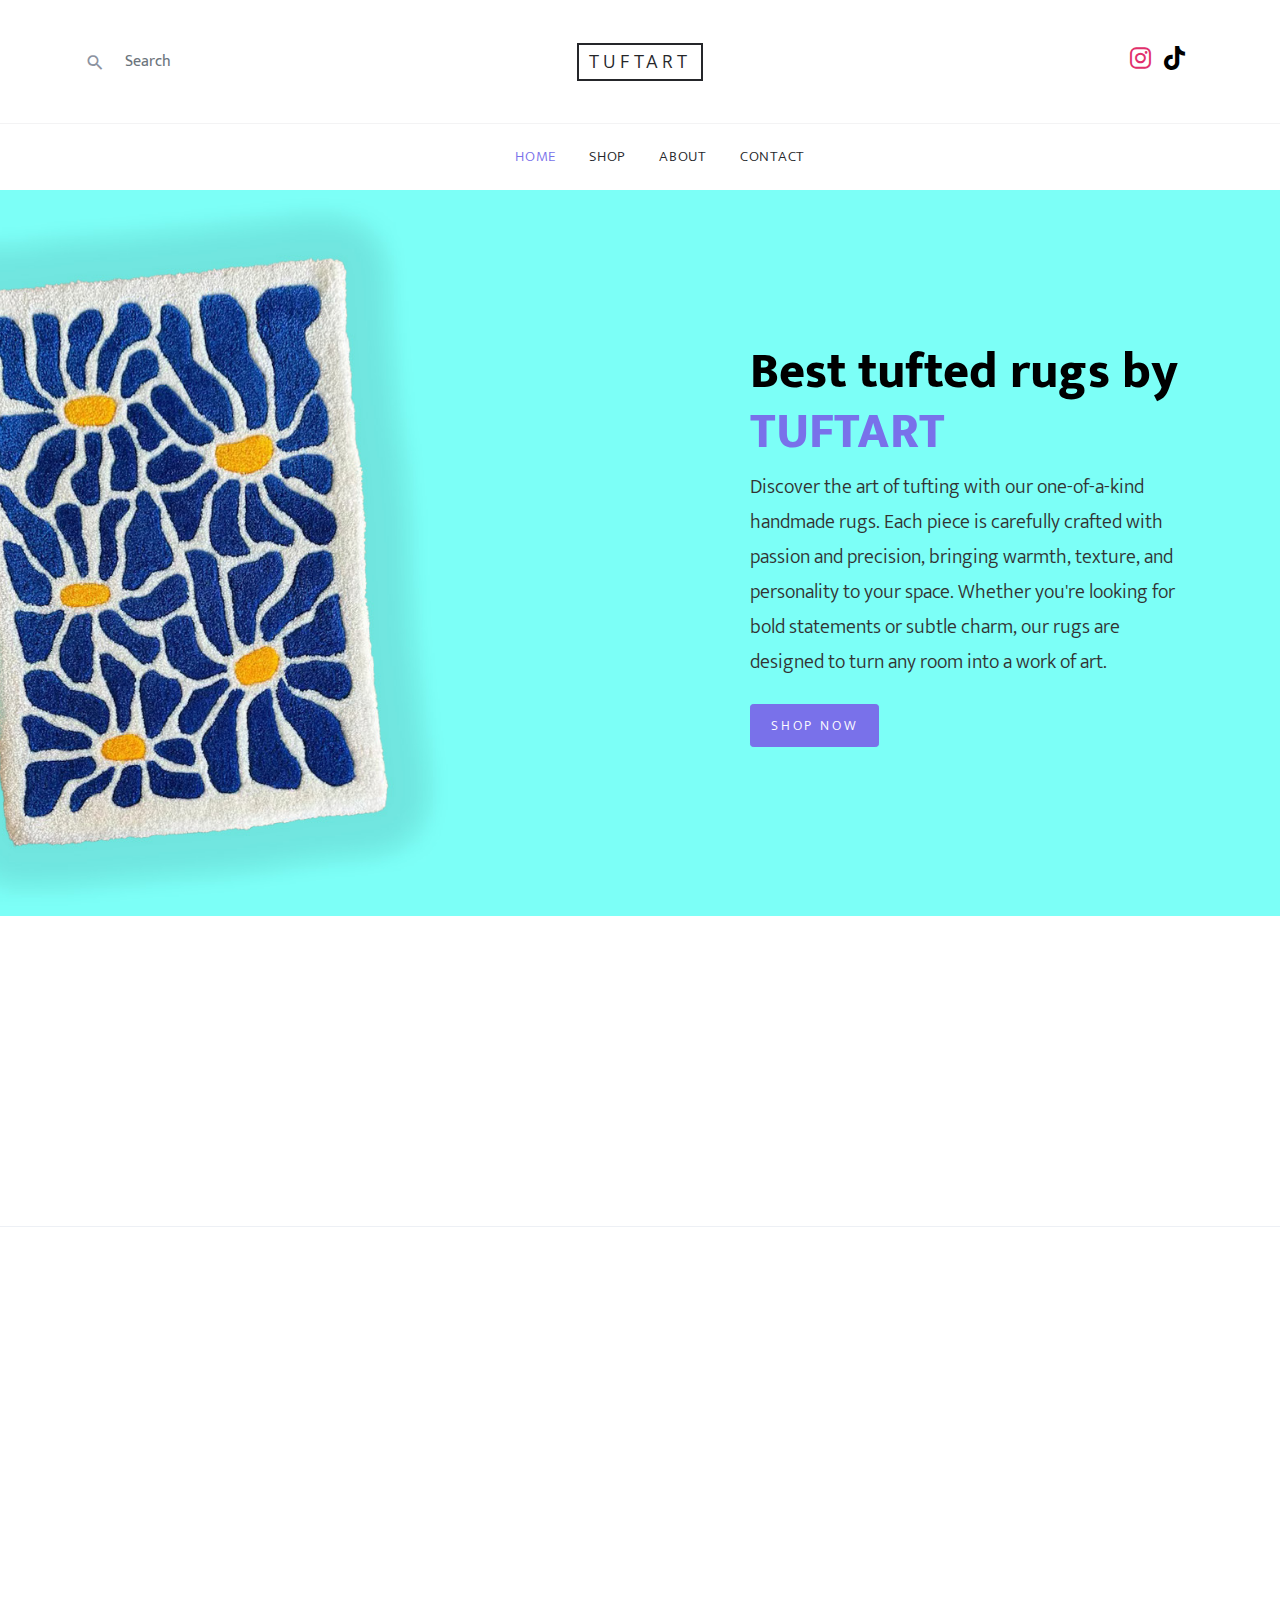
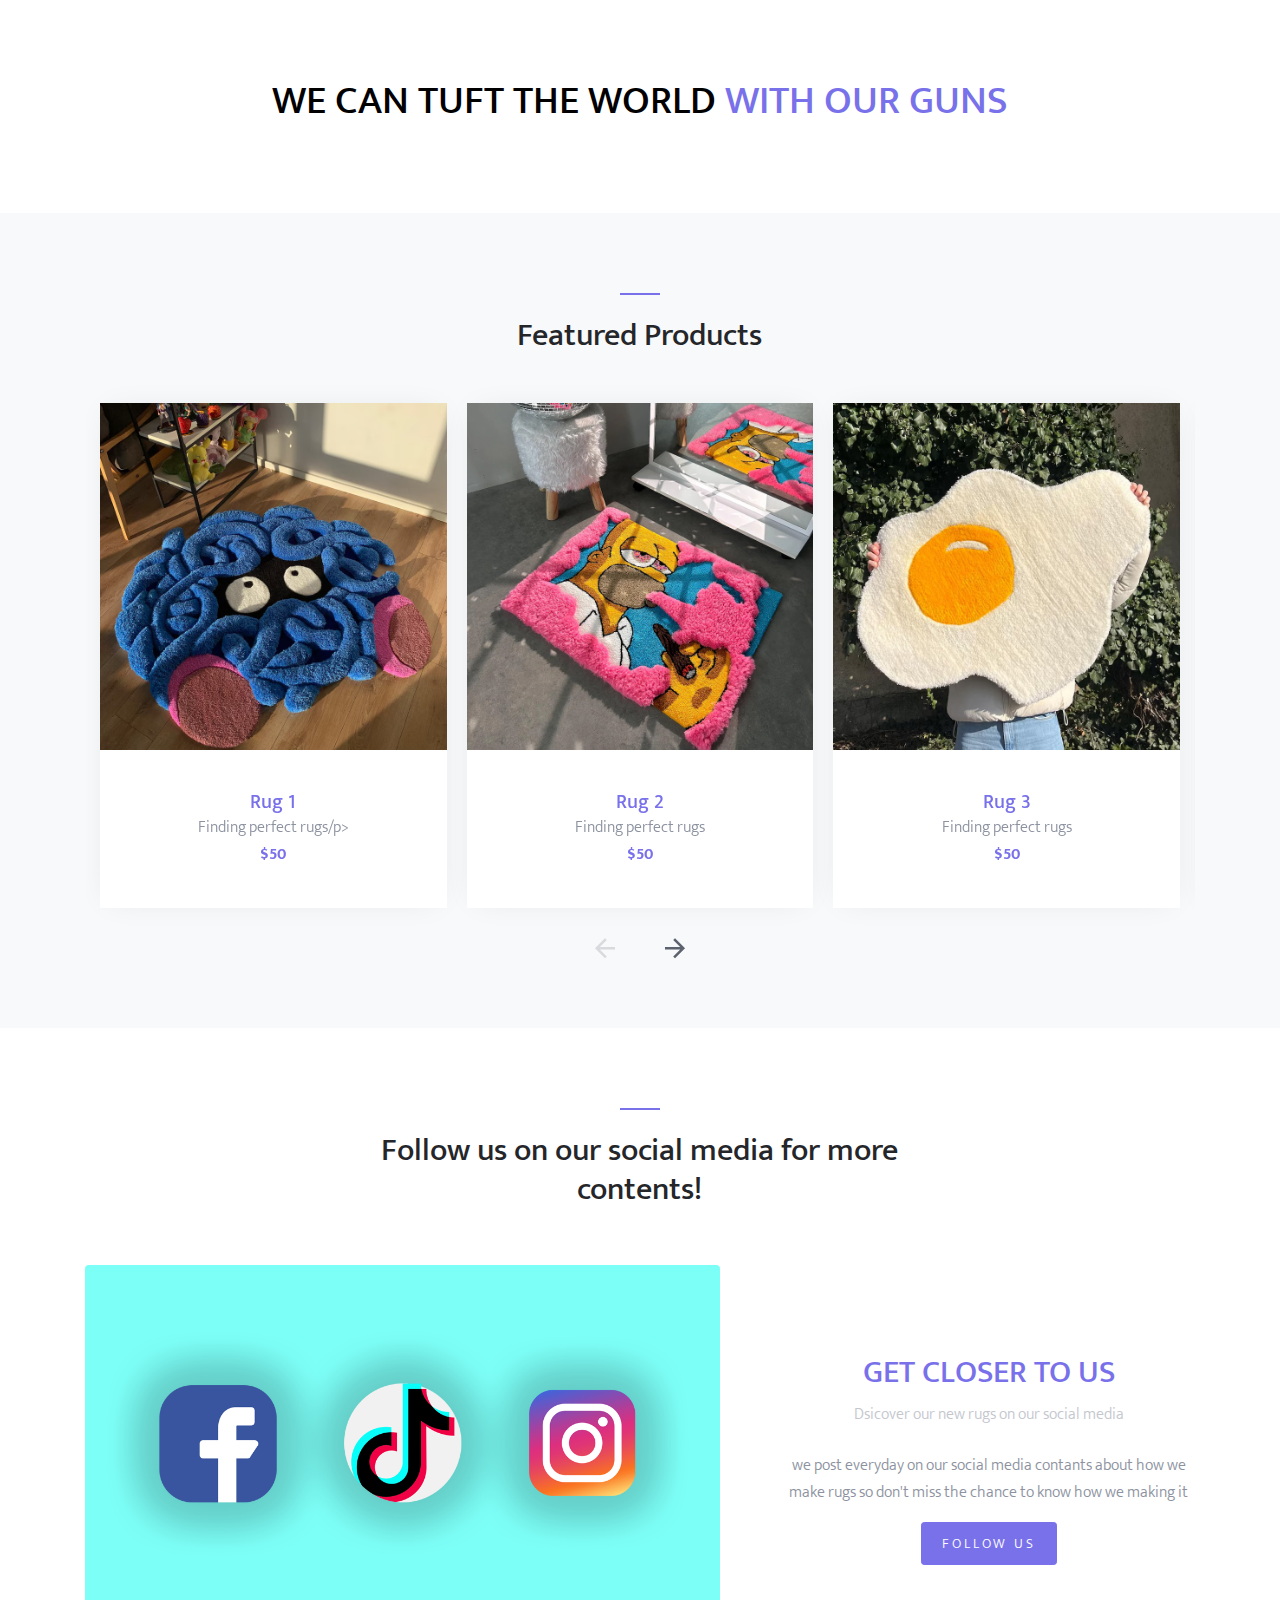
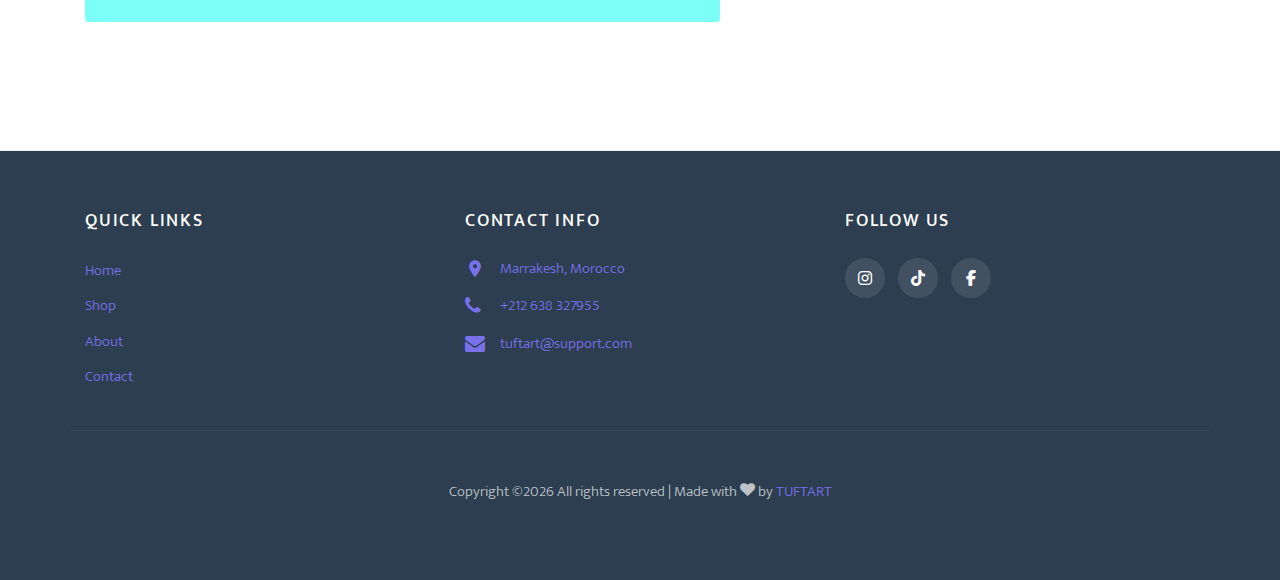
<file: index.html>
<!DOCTYPE html>
<html lang="en">
  <head>
    <title>TUFTART</title>
    <meta charset="utf-8">
    <meta name="viewport" content="width=device-width, initial-scale=1, shrink-to-fit=no">

    <link rel="stylesheet" href="https://fonts.googleapis.com/css?family=Mukta:300,400,700"> 
    <link rel="stylesheet" href="fonts/icomoon/style.css">
    <link
    rel="stylesheet"
    href="https://cdnjs.cloudflare.com/ajax/libs/font-awesome/6.4.0/css/all.min.css"
  />

    <link rel="stylesheet" href="css/bootstrap.min.css">
    <link rel="stylesheet" href="css/magnific-popup.css">
    <link rel="stylesheet" href="css/jquery-ui.css">
    <link rel="stylesheet" href="css/owl.carousel.min.css">
    <link rel="stylesheet" href="css/owl.theme.default.min.css">


    <link rel="stylesheet" href="css/aos.css">

    <link rel="stylesheet" href="css/style.css">
    
  </head>
  <body>
  
  <div class="site-wrap">
    <header class="site-navbar" role="banner">
      <div class="site-navbar-top">
        <div class="container">
          <div class="row align-items-center">

            <div class="col-6 col-md-4 order-2 order-md-1 site-search-icon text-left">
              <form action="" class="site-block-top-search">
                <span class="icon icon-search2"></span>
                <input type="text" class="form-control border-0" placeholder="Search">
              </form>
            </div>

            <div class="col-12 mb-3 mb-md-0 col-md-4 order-1 order-md-2 text-center">
              <div class="site-logo">
                <a href="index.html" class="js-logo-clone">tuftart</a>
              </div>
            </div>

<div class="col-6 col-md-4 order-3 order-md-3 text-right">
  <div class="site-top-icons">
    <ul>
      <li><a href="#" aria-label="Instagram"><i class="fab fa-instagram" style="font-size: 24px; color: #E1306C;"></i></a></li>
      
      <li><a href="#" aria-label="TikTok"><i class="fab fa-tiktok" style="font-size: 24px; color: #000000;"></i></a></li>

      <li class="d-inline-block d-md-none ml-md-0"><a href="#" class="site-menu-toggle js-menu-toggle"><span class="icon-menu"></span></a></li>
    </ul>
  </div> 
</div>

          </div>
        </div>
      </div> 
      <nav class="site-navigation text-right text-md-center" role="navigation">
        <div class="container">
          <ul class="site-menu js-clone-nav d-none d-md-block">
            <li class="has-children active">
              <a href="index.html">Home</a>
            </li>
            <li><a href="shop.html">Shop</a></li>
            <li class="has-children">
              <a href="about.html">About</a>
            </li>
            <li><a href="contact.html">Contact</a></li>
          </ul>
        </div>
      </nav>
    </header>

 <div class="site-blocks-cover" data-aos="fade">
  <div class="container">
    <div class="row align-items-start align-items-md-center justify-content-end">
      <div class="col-md-5 text-center text-md-left pt-5 pt-md-0">
        <h1 class="mb-2">Best tufted rugs by <span style="color: #7971ea;">TUFTART</span></h1>
        <div class="intro-text text-center text-md-left">
          <p class="mb-4">Discover the art of tufting with our one-of-a-kind handmade rugs. Each piece is carefully crafted with passion and precision, bringing warmth, texture, and personality to your space. Whether you're looking for bold statements or subtle charm, our rugs are designed to turn any room into a work of art. </p>
          <p>
            <a href="shop.html" class="btn btn-sm btn-primary">Shop Now</a>
          </p>
        </div>
      </div>
    </div>
  </div>
</div>

    <div class="site-section site-section-sm site-blocks-1">
      <div class="container">
        <div class="row">
          <div class="col-md-6 col-lg-4 d-lg-flex mb-4 mb-lg-0 pl-4" data-aos="fade-up" data-aos-delay="">
            <div class="icon mr-4 align-self-start">
              <span class="icon-truck"></span>
            </div>
            <div class="text">
              <h2 class="text-uppercase">Free Shipping</h2>
              <p>Enjoy free shipping on all orders no minimums, no hidden fees. We deliver your handmade rug right to your door, stress-free.</p>
            </div>
          </div>
          <div class="col-md-6 col-lg-4 d-lg-flex mb-4 mb-lg-0 pl-4" data-aos="fade-up" data-aos-delay="100">
            <div class="icon mr-4 align-self-start">
              <span class="icon-refresh2"></span>
            </div>
            <div class="text">
              <h2 class="text-uppercase">Free Returns</h2>
              <p>Change of heart? No problem. We offer hassle-free returns to make sure you find the perfect rug for your space.</p>
            </div>
          </div>
          <div class="col-md-6 col-lg-4 d-lg-flex mb-4 mb-lg-0 pl-4" data-aos="fade-up" data-aos-delay="200">
            <div class="icon mr-4 align-self-start">
              <span class="icon-help"></span>
            </div>
            <div class="text">
              <h2 class="text-uppercase">Customer Support</h2>
              <p>Have a question or need help? Our friendly support team is here to guide you every step of the way before, during, and after your purchase</p>
            </div>
          </div>
        </div>
      </div>
    </div>

    <div class="site-section site-blocks-2">
      <div class="container">
        <div class="row">
          <div class="col-sm-6 col-md-6 col-lg-4 mb-4 mb-lg-0" data-aos="fade" data-aos-delay="">
            <a class="block-2-item" href="shop.html">
              <figure class="image">
                <img src="images/anime.jpg" alt="" class="img-fluid">
              </figure>
              <div class="text">
                <span class="text-uppercase">Collections</span>
                <h3>ANIME <span style="color: #7971ea;">FANS</span></h3>
              </div>
            </a>
          </div>
          <div class="col-sm-6 col-md-6 col-lg-4 mb-5 mb-lg-0" data-aos="fade" data-aos-delay="100">
            <a class="block-2-item" href="shop.html">
              <figure class="image">
                <img src="images/art.png" alt="" class="img-fluid">
              </figure>
              <div class="text">
                <span class="text-uppercase">Collections</span>
                <h3>ART <span style="color: #7971ea;" >LOVERS</span></h3>
              </div>
            </a>
          </div>
          <div class="col-sm-6 col-md-6 col-lg-4 mb-5 mb-lg-0" data-aos="fade" data-aos-delay="200">
            <a class="block-2-item" href="shop.html">
              <figure class="image">
                <img src="images/nature.jpg" alt="" class="img-fluid">
              </figure>
              <div class="text">
                <span class="text-uppercase">Collections</span>
                <h3>NATURE <span style="color: #7971ea;" >LOVERS</span></h3>
              </div>
            </a>
          </div>
        </div>
      </div>
      <h1 style="justify-self: center; margin-top: 20px; color: #000000; text-transform: uppercase;">we can tuft the world <span style="color: #7971ea;">with our guns</span></h1>

    </div>

    <div class="site-section block-3 site-blocks-2 bg-light">
      <div class="container">
        <div class="row justify-content-center">
          <div class="col-md-7 site-section-heading text-center pt-4">
            <h2>Featured Products</h2>
          </div>
        </div>
        <div class="row">
          <div class="col-md-12">
            <div class="nonloop-block-3 owl-carousel">
              <div class="item">
                <div class="block-4 text-center">
                  <figure class="block-4-image">
                    <img src="images/rug1.jpg" alt="Image placeholder" class="img-fluid">
                  </figure>
                  <div class="block-4-text p-4">
                    <h3><a href="#">Rug 1</a></h3>
                    <p class="mb-0">Finding perfect rugs/p>
                    <p class="text-primary font-weight-bold">$50</p>
                  </div>
                </div>
              </div>
              <div class="item">
                <div class="block-4 text-center">
                  <figure class="block-4-image">
                    <img src="images/rug2.jpg" alt="Image placeholder" class="img-fluid">
                  </figure>
                  <div class="block-4-text p-4">
                    <h3><a href="#">Rug 2</a></h3>
                    <p class="mb-0">Finding perfect rugs</p>
                    <p class="text-primary font-weight-bold">$50</p>
                  </div>
                </div>
              </div>
              <div class="item">
                <div class="block-4 text-center">
                  <figure class="block-4-image">
                    <img src="images/rug3.jpg" alt="Image placeholder" class="img-fluid">
                  </figure>
                  <div class="block-4-text p-4">
                    <h3><a href="#">Rug 3</a></h3>
                    <p class="mb-0">Finding perfect rugs</p>
                    <p class="text-primary font-weight-bold">$50</p>
                  </div>
                </div>
              </div>
              <div class="item">
                <div class="block-4 text-center">
                  <figure class="block-4-image">
                    <img src="images/art.png" alt="Image placeholder" class="img-fluid">
                  </figure>
                  <div class="block-4-text p-4">
                    <h3><a href="#">Rug 4</a></h3>
                    <p class="mb-0">Finding perfect rugs</p>
                    <p class="text-primary font-weight-bold">$50</p>
                  </div>
                </div>
              </div>
              <div class="item">
                <div class="block-4 text-center">
                  <figure class="block-4-image">
                    <img src="images/rug4.jpg" alt="Image placeholder" class="img-fluid">
                  </figure>
                  <div class="block-4-text p-4">
                    <h3><a href="#">Rug 4</a></h3>
                    <p class="mb-0">Finding perfect rugs</p>
                    <p class="text-primary font-weight-bold">$50</p>
                  </div>
                </div>
              </div>
            </div>
          </div>
        </div>
      </div>
    </div>

    <div class="site-section block-8">
      <div class="container">
        <div class="row justify-content-center  mb-5">
          <div class="col-md-7 site-section-heading text-center pt-4">
            <h2>Follow us on our social media for more contents!</h2>
          </div>
        </div>
        <div class="row align-items-center">
          <div class="col-md-12 col-lg-7 mb-5">
            <a href="#"><img src="images/social-media-image.png" alt="Image placeholder" class="img-fluid rounded"></a>
          </div>
          <div class="col-md-12 col-lg-5 text-center pl-md-5">
            <h2><a href="#">GET CLOSER TO US</a></h2>
            <p class="post-meta mb-4">Dsicover our new rugs on our social media</p>
            <p>we post everyday on our social media contants about how we make rugs so don't miss the chance to know how we making it</p>
            <p><a href="#" class="btn btn-primary btn-sm">Follow us</a></p>
          </div>
        </div>
      </div>
    </div>

  <footer class="site-footer border-top">
  <div class="container">
    <div class="row">

      <div class="col-lg-4 col-md-6 mb-5 mb-lg-0">
        <h3 class="footer-heading mb-4">Quick Links</h3>
        <ul class="list-unstyled" >
          <li><a href="#" style="color: #7971ea;">Home</a></li>
          <li><a href="#"style="color: #7971ea;">Shop</a></li>
          <li><a href="#" style="color: #7971ea;">About</a></li>
          <li><a href="#" style="color: #7971ea;">Contact</a></li>
        </ul>
      </div>

      <div class="col-lg-4 col-md-6 mb-5 mb-lg-0">
        <div class="block-5">
          <h3 class="footer-heading mb-4">Contact Info</h3>
          <ul class="list-unstyled">
            <li class="address" style="color: #7971ea;">Marrakesh, Morocco</li>
            <li class="phone"><a href="tel://212638327955" style="color: #7971ea;">+212 638 327955</a></li>
            <li class="email" style="color: #7971ea;">tuftart@support.com</li>
          </ul>
        </div>
      </div>

      <div class="col-lg-4">
        <h3 class="footer-heading mb-4">Follow Us</h3>
        <div class="footer-social">
          <a href="#" aria-label="Instagram"><i class="fab fa-instagram"></i></a>
          <a href="#" aria-label="TikTok"><i class="fab fa-tiktok"></i></a>
          <a href="#" aria-label="Facebook"><i class="fab fa-facebook-f"></i></a>
        </div>
      </div>

    </div>

    <div class="row pt-5 mt-4 text-center">
      <div class="col-md-12">
        <p>
          Copyright &copy;<script>document.write(new Date().getFullYear());</script> All rights reserved | Made with <i class="icon-heart" aria-hidden="true"></i> by <a href="#" class="text-primary">TUFTART</a>
        </p>
      </div>
    </div>
  </div>
</footer>
  </div>

  <script src="js/jquery-3.3.1.min.js"></script>
  <script src="js/jquery-ui.js"></script>
  <script src="js/popper.min.js"></script>
  <script src="js/bootstrap.min.js"></script>
  <script src="js/owl.carousel.min.js"></script>
  <script src="js/jquery.magnific-popup.min.js"></script>
  <script src="js/aos.js"></script>

  <script src="js/main.js"></script>
    
  </body>
</html>
</file>
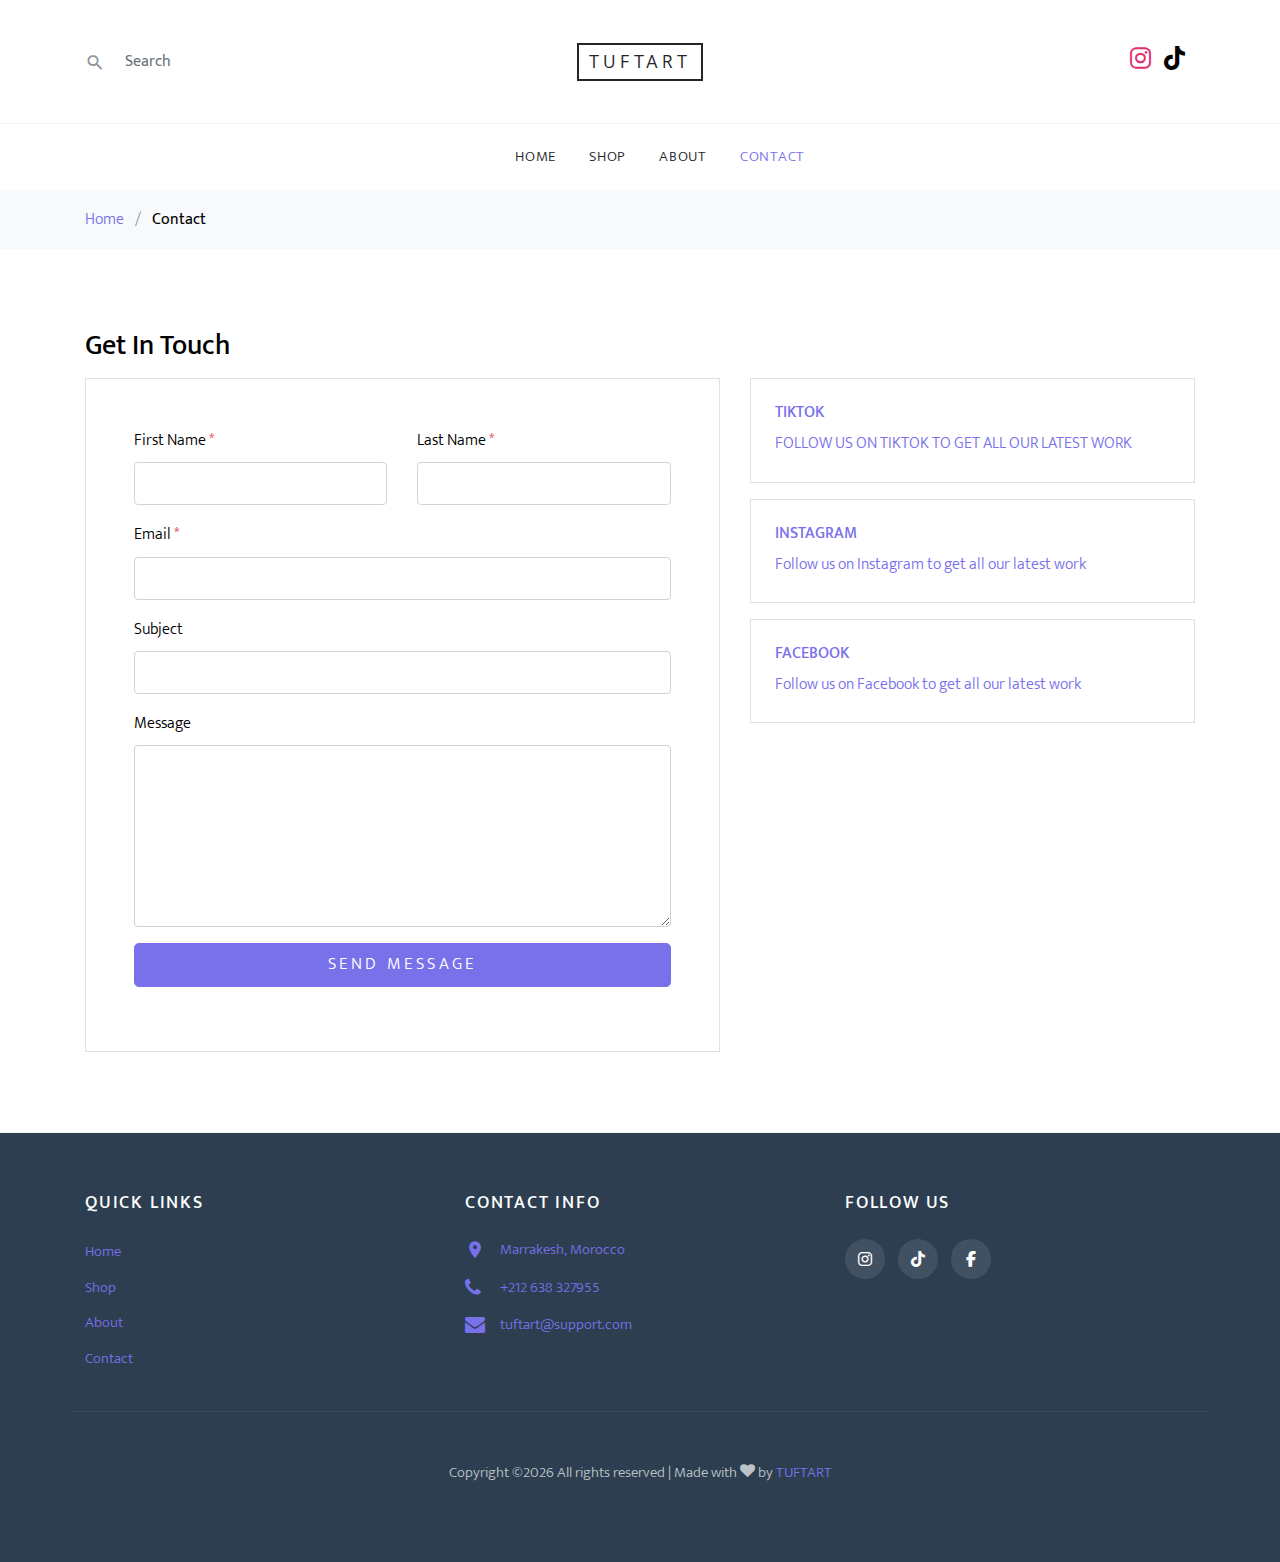
<file: contact.html>
<!DOCTYPE html>
<html lang="en">
  <head>
    <title>TUFTART</title>
    <meta charset="utf-8">
    <meta name="viewport" content="width=device-width, initial-scale=1, shrink-to-fit=no">

    <link rel="stylesheet" href="https://fonts.googleapis.com/css?family=Mukta:300,400,700"> 
    <link rel="stylesheet" href="fonts/icomoon/style.css">

    <link rel="stylesheet" href="css/bootstrap.min.css">
    <link rel="stylesheet" href="css/magnific-popup.css">
    <link rel="stylesheet" href="css/jquery-ui.css">
    <link rel="stylesheet" href="css/owl.carousel.min.css">
    <link rel="stylesheet" href="css/owl.theme.default.min.css">

  <link
  rel="stylesheet"
  href="https://cdnjs.cloudflare.com/ajax/libs/font-awesome/6.4.0/css/all.min.css"
/>
    <link rel="stylesheet" href="css/aos.css">

    <link rel="stylesheet" href="css/style.css">
    
  </head>
  <body>
  
  <div class="site-wrap">
    <header class="site-navbar" role="banner">
      <div class="site-navbar-top">
        <div class="container">
          <div class="row align-items-center">

            <div class="col-6 col-md-4 order-2 order-md-1 site-search-icon text-left">
              <form action="" class="site-block-top-search">
                <span class="icon icon-search2"></span>
                <input type="text" class="form-control border-0" placeholder="Search">
              </form>
            </div>

            <div class="col-12 mb-3 mb-md-0 col-md-4 order-1 order-md-2 text-center">
              <div class="site-logo">
                <a href="index.html" class="js-logo-clone">tuftart</a>
              </div>
            </div>

            <div class="col-6 col-md-4 order-3 order-md-3 text-right">
              <div class="site-top-icons">
                <ul>
                  <li><a href="#"><i class="fab fa-instagram" style="font-size: 24px; color: #E1306C;"></i></a></li>
                  <li><a href="#"><i class="fab fa-tiktok" style="font-size: 24px; color: #000000;"></i></a></li>
                  <li class="d-inline-block d-md-none ml-md-0"><a href="#" class="site-menu-toggle js-menu-toggle"><span class="icon-menu"></span></a></li>
                </ul>
              </div> 
            </div>

          </div>
        </div>
      </div> 
      <nav class="site-navigation text-right text-md-center" role="navigation">
        <div class="container">
          <ul class="site-menu js-clone-nav d-none d-md-block">
            <li class="has-children">
              <a href="index.html">Home</a>
            </li>
            <li><a href="shop.html">Shop</a></li>
            <li class="has-children">
              <a href="about.html">About</a>
            </li>
            <li class="active"><a href="contact.html">Contact</a></li>
          </ul>
        </div>
      </nav>
    </header>

    <div class="bg-light py-3">
      <div class="container">
        <div class="row">
          <div class="col-md-12 mb-0"><a href="index.html">Home</a> <span class="mx-2 mb-0">/</span> <strong class="text-black">Contact</strong></div>
        </div>
      </div>
    </div>  

    <div class="site-section">
      <div class="container">
        <div class="row">
          <div class="col-md-12">
            <h2 class="h3 mb-3 text-black">Get In Touch</h2>
          </div>
          <div class="col-md-7">

            <form action="#" method="post">
              
              <div class="p-3 p-lg-5 border">
                <div class="form-group row">
                  <div class="col-md-6">
                    <label for="c_fname" class="text-black">First Name <span class="text-danger">*</span></label>
                    <input type="text" class="form-control" id="c_fname" name="c_fname">
                  </div>
                  <div class="col-md-6">
                    <label for="c_lname" class="text-black">Last Name <span class="text-danger">*</span></label>
                    <input type="text" class="form-control" id="c_lname" name="c_lname">
                  </div>
                </div>
                <div class="form-group row">
                  <div class="col-md-12">
                    <label for="c_email" class="text-black">Email <span class="text-danger">*</span></label>
                    <input type="email" class="form-control" id="c_email" name="c_email" placeholder="">
                  </div>
                </div>
                <div class="form-group row">
                  <div class="col-md-12">
                    <label for="c_subject" class="text-black">Subject </label>
                    <input type="text" class="form-control" id="c_subject" name="c_subject">
                  </div>
                </div>

                <div class="form-group row">
                  <div class="col-md-12">
                    <label for="c_message" class="text-black">Message </label>
                    <textarea name="c_message" id="c_message" cols="30" rows="7" class="form-control"></textarea>
                  </div>
                </div>
                <div class="form-group row">
                  <div class="col-lg-12">
                    <input type="submit" class="btn btn-primary btn-lg btn-block" value="Send Message">
                  </div>
                </div>
              </div>
            </form>
          </div>
          <div class="col-md-5 ml-auto">
            <div class="p-4 border mb-3">
              <a href="#" style="text-transform: uppercase;">
              <span class="d-block text-primary h6 text-uppercase">TikTok</span>
              <p class="mb-0">Follow us on Tiktok to get all our latest work</p>
              </a>
            </div>
            <div class="p-4 border mb-3">
              <a href="style="text-transform: uppercase;">
              <span class="d-block text-primary h6 text-uppercase">Instagram</span>
              <p class="mb-0">Follow us on Instagram to get all our latest work</p>                
              </a>
            </div>
            <div class="p-4 border mb-3">
              <a href="style=text-transform: uppercase;">
              <span class="d-block text-primary h6 text-uppercase">Facebook</span>
              <p class="mb-0">Follow us on Facebook to get all our latest work</p>                
              </a>

            </div>

          </div>
        </div>
      </div>
    </div>

    <footer class="site-footer border-top">
  <div class="container">
    <div class="row">

      <div class="col-lg-4 col-md-6 mb-5 mb-lg-0">
        <h3 class="footer-heading mb-4">Quick Links</h3>
        <ul class="list-unstyled" >
          <li><a href="#" style="color: #7971ea;">Home</a></li>
          <li><a href="#"style="color: #7971ea;">Shop</a></li>
          <li><a href="#" style="color: #7971ea;">About</a></li>
          <li><a href="#" style="color: #7971ea;">Contact</a></li>
        </ul>
      </div>

      <div class="col-lg-4 col-md-6 mb-5 mb-lg-0">
        <div class="block-5">
          <h3 class="footer-heading mb-4">Contact Info</h3>
          <ul class="list-unstyled">
            <li class="address" style="color: #7971ea;">Marrakesh, Morocco</li>
            <li class="phone"><a href="tel://212638327955" style="color: #7971ea;">+212 638 327955</a></li>
            <li class="email" style="color: #7971ea;">tuftart@support.com</li>
          </ul>
        </div>
      </div>

      <div class="col-lg-4">
        <h3 class="footer-heading mb-4">Follow Us</h3>
        <div class="footer-social">
          <a href="#" aria-label="Instagram"><i class="fab fa-instagram"></i></a>
          <a href="#" aria-label="TikTok"><i class="fab fa-tiktok"></i></a>
          <a href="#" aria-label="Facebook"><i class="fab fa-facebook-f"></i></a>
        </div>
      </div>

    </div>

    <div class="row pt-5 mt-4 text-center">
      <div class="col-md-12">
        <p>
          Copyright &copy;<script>document.write(new Date().getFullYear());</script> All rights reserved | Made with <i class="icon-heart" aria-hidden="true"></i> by <a href="#" class="text-primary">TUFTART</a>
        </p>
      </div>
    </div>
  </div>
    </footer>
  </div>

  <script src="js/jquery-3.3.1.min.js"></script>
  <script src="js/jquery-ui.js"></script>
  <script src="js/popper.min.js"></script>
  <script src="js/bootstrap.min.js"></script>
  <script src="js/owl.carousel.min.js"></script>
  <script src="js/jquery.magnific-popup.min.js"></script>
  <script src="js/aos.js"></script>

  <script src="js/main.js"></script>
    
  </body>
</html>
</file>
<file: fonts/icomoon/style.css>
@font-face {
  font-family: 'icomoon';
  src:  url('fonts/icomoon.eot?10si43');
  src:  url('fonts/icomoon.eot?10si43#iefix') format('embedded-opentype'),
    url('fonts/icomoon.ttf?10si43') format('truetype'),
    url('fonts/icomoon.woff?10si43') format('woff'),
    url('fonts/icomoon.svg?10si43#icomoon') format('svg');
  font-weight: normal;
  font-style: normal;
}

[class^="icon-"], [class*=" icon-"] {
  /* use !important to prevent issues with browser extensions that change fonts */
  font-family: 'icomoon' !important;
  speak: none;
  font-style: normal;
  font-weight: normal;
  font-variant: normal;
  text-transform: none;
  line-height: 1;

  /* Better Font Rendering =========== */
  -webkit-font-smoothing: antialiased;
  -moz-osx-font-smoothing: grayscale;
}

.icon-asterisk:before {
  content: "\f069";
}
.icon-plus:before {
  content: "\f067";
}
.icon-question:before {
  content: "\f128";
}
.icon-minus:before {
  content: "\f068";
}
.icon-glass:before {
  content: "\f000";
}
.icon-music:before {
  content: "\f001";
}
.icon-search:before {
  content: "\f002";
}
.icon-envelope-o:before {
  content: "\f003";
}
.icon-heart:before {
  content: "\f004";
}
.icon-star:before {
  content: "\f005";
}
.icon-star-o:before {
  content: "\f006";
}
.icon-user:before {
  content: "\f007";
}
.icon-film:before {
  content: "\f008";
}
.icon-th-large:before {
  content: "\f009";
}
.icon-th:before {
  content: "\f00a";
}
.icon-th-list:before {
  content: "\f00b";
}
.icon-check:before {
  content: "\f00c";
}
.icon-close:before {
  content: "\f00d";
}
.icon-remove:before {
  content: "\f00d";
}
.icon-times:before {
  content: "\f00d";
}
.icon-search-plus:before {
  content: "\f00e";
}
.icon-search-minus:before {
  content: "\f010";
}
.icon-power-off:before {
  content: "\f011";
}
.icon-signal:before {
  content: "\f012";
}
.icon-cog:before {
  content: "\f013";
}
.icon-gear:before {
  content: "\f013";
}
.icon-trash-o:before {
  content: "\f014";
}
.icon-home:before {
  content: "\f015";
}
.icon-file-o:before {
  content: "\f016";
}
.icon-clock-o:before {
  content: "\f017";
}
.icon-road:before {
  content: "\f018";
}
.icon-download:before {
  content: "\f019";
}
.icon-arrow-circle-o-down:before {
  content: "\f01a";
}
.icon-arrow-circle-o-up:before {
  content: "\f01b";
}
.icon-inbox:before {
  content: "\f01c";
}
.icon-play-circle-o:before {
  content: "\f01d";
}
.icon-repeat:before {
  content: "\f01e";
}
.icon-rotate-right:before {
  content: "\f01e";
}
.icon-refresh:before {
  content: "\f021";
}
.icon-list-alt:before {
  content: "\f022";
}
.icon-lock:before {
  content: "\f023";
}
.icon-flag:before {
  content: "\f024";
}
.icon-headphones:before {
  content: "\f025";
}
.icon-volume-off:before {
  content: "\f026";
}
.icon-volume-down:before {
  content: "\f027";
}
.icon-volume-up:before {
  content: "\f028";
}
.icon-qrcode:before {
  content: "\f029";
}
.icon-barcode:before {
  content: "\f02a";
}
.icon-tag:before {
  content: "\f02b";
}
.icon-tags:before {
  content: "\f02c";
}
.icon-book:before {
  content: "\f02d";
}
.icon-bookmark:before {
  content: "\f02e";
}
.icon-print:before {
  content: "\f02f";
}
.icon-camera:before {
  content: "\f030";
}
.icon-font:before {
  content: "\f031";
}
.icon-bold:before {
  content: "\f032";
}
.icon-italic:before {
  content: "\f033";
}
.icon-text-height:before {
  content: "\f034";
}
.icon-text-width:before {
  content: "\f035";
}
.icon-align-left:before {
  content: "\f036";
}
.icon-align-center:before {
  content: "\f037";
}
.icon-align-right:before {
  content: "\f038";
}
.icon-align-justify:before {
  content: "\f039";
}
.icon-list:before {
  content: "\f03a";
}
.icon-dedent:before {
  content: "\f03b";
}
.icon-outdent:before {
  content: "\f03b";
}
.icon-indent:before {
  content: "\f03c";
}
.icon-video-camera:before {
  content: "\f03d";
}
.icon-image:before {
  content: "\f03e";
}
.icon-photo:before {
  content: "\f03e";
}
.icon-picture-o:before {
  content: "\f03e";
}
.icon-pencil:before {
  content: "\f040";
}
.icon-map-marker:before {
  content: "\f041";
}
.icon-adjust:before {
  content: "\f042";
}
.icon-tint:before {
  content: "\f043";
}
.icon-edit:before {
  content: "\f044";
}
.icon-pencil-square-o:before {
  content: "\f044";
}
.icon-share-square-o:before {
  content: "\f045";
}
.icon-check-square-o:before {
  content: "\f046";
}
.icon-arrows:before {
  content: "\f047";
}
.icon-step-backward:before {
  content: "\f048";
}
.icon-fast-backward:before {
  content: "\f049";
}
.icon-backward:before {
  content: "\f04a";
}
.icon-play:before {
  content: "\f04b";
}
.icon-pause:before {
  content: "\f04c";
}
.icon-stop:before {
  content: "\f04d";
}
.icon-forward:before {
  content: "\f04e";
}
.icon-fast-forward:before {
  content: "\f050";
}
.icon-step-forward:before {
  content: "\f051";
}
.icon-eject:before {
  content: "\f052";
}
.icon-chevron-left:before {
  content: "\f053";
}
.icon-chevron-right:before {
  content: "\f054";
}
.icon-plus-circle:before {
  content: "\f055";
}
.icon-minus-circle:before {
  content: "\f056";
}
.icon-times-circle:before {
  content: "\f057";
}
.icon-check-circle:before {
  content: "\f058";
}
.icon-question-circle:before {
  content: "\f059";
}
.icon-info-circle:before {
  content: "\f05a";
}
.icon-crosshairs:before {
  content: "\f05b";
}
.icon-times-circle-o:before {
  content: "\f05c";
}
.icon-check-circle-o:before {
  content: "\f05d";
}
.icon-ban:before {
  content: "\f05e";
}
.icon-arrow-left:before {
  content: "\f060";
}
.icon-arrow-right:before {
  content: "\f061";
}
.icon-arrow-up:before {
  content: "\f062";
}
.icon-arrow-down:before {
  content: "\f063";
}
.icon-mail-forward:before {
  content: "\f064";
}
.icon-share:before {
  content: "\f064";
}
.icon-expand:before {
  content: "\f065";
}
.icon-compress:before {
  content: "\f066";
}
.icon-exclamation-circle:before {
  content: "\f06a";
}
.icon-gift:before {
  content: "\f06b";
}
.icon-leaf:before {
  content: "\f06c";
}
.icon-fire:before {
  content: "\f06d";
}
.icon-eye:before {
  content: "\f06e";
}
.icon-eye-slash:before {
  content: "\f070";
}
.icon-exclamation-triangle:before {
  content: "\f071";
}
.icon-warning:before {
  content: "\f071";
}
.icon-plane:before {
  content: "\f072";
}
.icon-calendar:before {
  content: "\f073";
}
.icon-random:before {
  content: "\f074";
}
.icon-comment:before {
  content: "\f075";
}
.icon-magnet:before {
  content: "\f076";
}
.icon-chevron-up:before {
  content: "\f077";
}
.icon-chevron-down:before {
  content: "\f078";
}
.icon-retweet:before {
  content: "\f079";
}
.icon-shopping-cart:before {
  content: "\f07a";
}
.icon-folder:before {
  content: "\f07b";
}
.icon-folder-open:before {
  content: "\f07c";
}
.icon-arrows-v:before {
  content: "\f07d";
}
.icon-arrows-h:before {
  content: "\f07e";
}
.icon-bar-chart:before {
  content: "\f080";
}
.icon-bar-chart-o:before {
  content: "\f080";
}
.icon-twitter-square:before {
  content: "\f081";
}
.icon-facebook-square:before {
  content: "\f082";
}
.icon-camera-retro:before {
  content: "\f083";
}
.icon-key:before {
  content: "\f084";
}
.icon-cogs:before {
  content: "\f085";
}
.icon-gears:before {
  content: "\f085";
}
.icon-comments:before {
  content: "\f086";
}
.icon-thumbs-o-up:before {
  content: "\f087";
}
.icon-thumbs-o-down:before {
  content: "\f088";
}
.icon-star-half:before {
  content: "\f089";
}
.icon-heart-o:before {
  content: "\f08a";
}
.icon-sign-out:before {
  content: "\f08b";
}
.icon-linkedin-square:before {
  content: "\f08c";
}
.icon-thumb-tack:before {
  content: "\f08d";
}
.icon-external-link:before {
  content: "\f08e";
}
.icon-sign-in:before {
  content: "\f090";
}
.icon-trophy:before {
  content: "\f091";
}
.icon-github-square:before {
  content: "\f092";
}
.icon-upload:before {
  content: "\f093";
}
.icon-lemon-o:before {
  content: "\f094";
}
.icon-phone:before {
  content: "\f095";
}
.icon-square-o:before {
  content: "\f096";
}
.icon-bookmark-o:before {
  content: "\f097";
}
.icon-phone-square:before {
  content: "\f098";
}
.icon-twitter:before {
  content: "\f099";
}
.icon-facebook:before {
  content: "\f09a";
}
.icon-facebook-f:before {
  content: "\f09a";
}
.icon-github:before {
  content: "\f09b";
}
.icon-unlock:before {
  content: "\f09c";
}
.icon-credit-card:before {
  content: "\f09d";
}
.icon-feed:before {
  content: "\f09e";
}
.icon-rss:before {
  content: "\f09e";
}
.icon-hdd-o:before {
  content: "\f0a0";
}
.icon-bullhorn:before {
  content: "\f0a1";
}
.icon-bell-o:before {
  content: "\f0a2";
}
.icon-certificate:before {
  content: "\f0a3";
}
.icon-hand-o-right:before {
  content: "\f0a4";
}
.icon-hand-o-left:before {
  content: "\f0a5";
}
.icon-hand-o-up:before {
  content: "\f0a6";
}
.icon-hand-o-down:before {
  content: "\f0a7";
}
.icon-arrow-circle-left:before {
  content: "\f0a8";
}
.icon-arrow-circle-right:before {
  content: "\f0a9";
}
.icon-arrow-circle-up:before {
  content: "\f0aa";
}
.icon-arrow-circle-down:before {
  content: "\f0ab";
}
.icon-globe:before {
  content: "\f0ac";
}
.icon-wrench:before {
  content: "\f0ad";
}
.icon-tasks:before {
  content: "\f0ae";
}
.icon-filter:before {
  content: "\f0b0";
}
.icon-briefcase:before {
  content: "\f0b1";
}
.icon-arrows-alt:before {
  content: "\f0b2";
}
.icon-group:before {
  content: "\f0c0";
}
.icon-users:before {
  content: "\f0c0";
}
.icon-chain:before {
  content: "\f0c1";
}
.icon-link:before {
  content: "\f0c1";
}
.icon-cloud:before {
  content: "\f0c2";
}
.icon-flask:before {
  content: "\f0c3";
}
.icon-cut:before {
  content: "\f0c4";
}
.icon-scissors:before {
  content: "\f0c4";
}
.icon-copy:before {
  content: "\f0c5";
}
.icon-files-o:before {
  content: "\f0c5";
}
.icon-paperclip:before {
  content: "\f0c6";
}
.icon-floppy-o:before {
  content: "\f0c7";
}
.icon-save:before {
  content: "\f0c7";
}
.icon-square:before {
  content: "\f0c8";
}
.icon-bars:before {
  content: "\f0c9";
}
.icon-navicon:before {
  content: "\f0c9";
}
.icon-reorder:before {
  content: "\f0c9";
}
.icon-list-ul:before {
  content: "\f0ca";
}
.icon-list-ol:before {
  content: "\f0cb";
}
.icon-strikethrough:before {
  content: "\f0cc";
}
.icon-underline:before {
  content: "\f0cd";
}
.icon-table:before {
  content: "\f0ce";
}
.icon-magic:before {
  content: "\f0d0";
}
.icon-truck:before {
  content: "\f0d1";
}
.icon-pinterest:before {
  content: "\f0d2";
}
.icon-pinterest-square:before {
  content: "\f0d3";
}
.icon-google-plus-square:before {
  content: "\f0d4";
}
.icon-google-plus:before {
  content: "\f0d5";
}
.icon-money:before {
  content: "\f0d6";
}
.icon-caret-down:before {
  content: "\f0d7";
}
.icon-caret-up:before {
  content: "\f0d8";
}
.icon-caret-left:before {
  content: "\f0d9";
}
.icon-caret-right:before {
  content: "\f0da";
}
.icon-columns:before {
  content: "\f0db";
}
.icon-sort:before {
  content: "\f0dc";
}
.icon-unsorted:before {
  content: "\f0dc";
}
.icon-sort-desc:before {
  content: "\f0dd";
}
.icon-sort-down:before {
  content: "\f0dd";
}
.icon-sort-asc:before {
  content: "\f0de";
}
.icon-sort-up:before {
  content: "\f0de";
}
.icon-envelope:before {
  content: "\f0e0";
}
.icon-linkedin:before {
  content: "\f0e1";
}
.icon-rotate-left:before {
  content: "\f0e2";
}
.icon-undo:before {
  content: "\f0e2";
}
.icon-gavel:before {
  content: "\f0e3";
}
.icon-legal:before {
  content: "\f0e3";
}
.icon-dashboard:before {
  content: "\f0e4";
}
.icon-tachometer:before {
  content: "\f0e4";
}
.icon-comment-o:before {
  content: "\f0e5";
}
.icon-comments-o:before {
  content: "\f0e6";
}
.icon-bolt:before {
  content: "\f0e7";
}
.icon-flash:before {
  content: "\f0e7";
}
.icon-sitemap:before {
  content: "\f0e8";
}
.icon-umbrella:before {
  content: "\f0e9";
}
.icon-clipboard:before {
  content: "\f0ea";
}
.icon-paste:before {
  content: "\f0ea";
}
.icon-lightbulb-o:before {
  content: "\f0eb";
}
.icon-exchange:before {
  content: "\f0ec";
}
.icon-cloud-download:before {
  content: "\f0ed";
}
.icon-cloud-upload:before {
  content: "\f0ee";
}
.icon-user-md:before {
  content: "\f0f0";
}
.icon-stethoscope:before {
  content: "\f0f1";
}
.icon-suitcase:before {
  content: "\f0f2";
}
.icon-bell:before {
  content: "\f0f3";
}
.icon-coffee:before {
  content: "\f0f4";
}
.icon-cutlery:before {
  content: "\f0f5";
}
.icon-file-text-o:before {
  content: "\f0f6";
}
.icon-building-o:before {
  content: "\f0f7";
}
.icon-hospital-o:before {
  content: "\f0f8";
}
.icon-ambulance:before {
  content: "\f0f9";
}
.icon-medkit:before {
  content: "\f0fa";
}
.icon-fighter-jet:before {
  content: "\f0fb";
}
.icon-beer:before {
  content: "\f0fc";
}
.icon-h-square:before {
  content: "\f0fd";
}
.icon-plus-square:before {
  content: "\f0fe";
}
.icon-angle-double-left:before {
  content: "\f100";
}
.icon-angle-double-right:before {
  content: "\f101";
}
.icon-angle-double-up:before {
  content: "\f102";
}
.icon-angle-double-down:before {
  content: "\f103";
}
.icon-angle-left:before {
  content: "\f104";
}
.icon-angle-right:before {
  content: "\f105";
}
.icon-angle-up:before {
  content: "\f106";
}
.icon-angle-down:before {
  content: "\f107";
}
.icon-desktop:before {
  content: "\f108";
}
.icon-laptop:before {
  content: "\f109";
}
.icon-tablet:before {
  content: "\f10a";
}
.icon-mobile:before {
  content: "\f10b";
}
.icon-mobile-phone:before {
  content: "\f10b";
}
.icon-circle-o:before {
  content: "\f10c";
}
.icon-quote-left:before {
  content: "\f10d";
}
.icon-quote-right:before {
  content: "\f10e";
}
.icon-spinner:before {
  content: "\f110";
}
.icon-circle:before {
  content: "\f111";
}
.icon-mail-reply:before {
  content: "\f112";
}
.icon-reply:before {
  content: "\f112";
}
.icon-github-alt:before {
  content: "\f113";
}
.icon-folder-o:before {
  content: "\f114";
}
.icon-folder-open-o:before {
  content: "\f115";
}
.icon-smile-o:before {
  content: "\f118";
}
.icon-frown-o:before {
  content: "\f119";
}
.icon-meh-o:before {
  content: "\f11a";
}
.icon-gamepad:before {
  content: "\f11b";
}
.icon-keyboard-o:before {
  content: "\f11c";
}
.icon-flag-o:before {
  content: "\f11d";
}
.icon-flag-checkered:before {
  content: "\f11e";
}
.icon-terminal:before {
  content: "\f120";
}
.icon-code:before {
  content: "\f121";
}
.icon-mail-reply-all:before {
  content: "\f122";
}
.icon-reply-all:before {
  content: "\f122";
}
.icon-star-half-empty:before {
  content: "\f123";
}
.icon-star-half-full:before {
  content: "\f123";
}
.icon-star-half-o:before {
  content: "\f123";
}
.icon-location-arrow:before {
  content: "\f124";
}
.icon-crop:before {
  content: "\f125";
}
.icon-code-fork:before {
  content: "\f126";
}
.icon-chain-broken:before {
  content: "\f127";
}
.icon-unlink:before {
  content: "\f127";
}
.icon-info:before {
  content: "\f129";
}
.icon-exclamation:before {
  content: "\f12a";
}
.icon-superscript:before {
  content: "\f12b";
}
.icon-subscript:before {
  content: "\f12c";
}
.icon-eraser:before {
  content: "\f12d";
}
.icon-puzzle-piece:before {
  content: "\f12e";
}
.icon-microphone:before {
  content: "\f130";
}
.icon-microphone-slash:before {
  content: "\f131";
}
.icon-shield:before {
  content: "\f132";
}
.icon-calendar-o:before {
  content: "\f133";
}
.icon-fire-extinguisher:before {
  content: "\f134";
}
.icon-rocket:before {
  content: "\f135";
}
.icon-maxcdn:before {
  content: "\f136";
}
.icon-chevron-circle-left:before {
  content: "\f137";
}
.icon-chevron-circle-right:before {
  content: "\f138";
}
.icon-chevron-circle-up:before {
  content: "\f139";
}
.icon-chevron-circle-down:before {
  content: "\f13a";
}
.icon-html5:before {
  content: "\f13b";
}
.icon-css3:before {
  content: "\f13c";
}
.icon-anchor:before {
  content: "\f13d";
}
.icon-unlock-alt:before {
  content: "\f13e";
}
.icon-bullseye:before {
  content: "\f140";
}
.icon-ellipsis-h:before {
  content: "\f141";
}
.icon-ellipsis-v:before {
  content: "\f142";
}
.icon-rss-square:before {
  content: "\f143";
}
.icon-play-circle:before {
  content: "\f144";
}
.icon-ticket:before {
  content: "\f145";
}
.icon-minus-square:before {
  content: "\f146";
}
.icon-minus-square-o:before {
  content: "\f147";
}
.icon-level-up:before {
  content: "\f148";
}
.icon-level-down:before {
  content: "\f149";
}
.icon-check-square:before {
  content: "\f14a";
}
.icon-pencil-square:before {
  content: "\f14b";
}
.icon-external-link-square:before {
  content: "\f14c";
}
.icon-share-square:before {
  content: "\f14d";
}
.icon-compass:before {
  content: "\f14e";
}
.icon-caret-square-o-down:before {
  content: "\f150";
}
.icon-toggle-down:before {
  content: "\f150";
}
.icon-caret-square-o-up:before {
  content: "\f151";
}
.icon-toggle-up:before {
  content: "\f151";
}
.icon-caret-square-o-right:before {
  content: "\f152";
}
.icon-toggle-right:before {
  content: "\f152";
}
.icon-eur:before {
  content: "\f153";
}
.icon-euro:before {
  content: "\f153";
}
.icon-gbp:before {
  content: "\f154";
}
.icon-dollar:before {
  content: "\f155";
}
.icon-usd:before {
  content: "\f155";
}
.icon-inr:before {
  content: "\f156";
}
.icon-rupee:before {
  content: "\f156";
}
.icon-cny:before {
  content: "\f157";
}
.icon-jpy:before {
  content: "\f157";
}
.icon-rmb:before {
  content: "\f157";
}
.icon-yen:before {
  content: "\f157";
}
.icon-rouble:before {
  content: "\f158";
}
.icon-rub:before {
  content: "\f158";
}
.icon-ruble:before {
  content: "\f158";
}
.icon-krw:before {
  content: "\f159";
}
.icon-won:before {
  content: "\f159";
}
.icon-bitcoin:before {
  content: "\f15a";
}
.icon-btc:before {
  content: "\f15a";
}
.icon-file:before {
  content: "\f15b";
}
.icon-file-text:before {
  content: "\f15c";
}
.icon-sort-alpha-asc:before {
  content: "\f15d";
}
.icon-sort-alpha-desc:before {
  content: "\f15e";
}
.icon-sort-amount-asc:before {
  content: "\f160";
}
.icon-sort-amount-desc:before {
  content: "\f161";
}
.icon-sort-numeric-asc:before {
  content: "\f162";
}
.icon-sort-numeric-desc:before {
  content: "\f163";
}
.icon-thumbs-up:before {
  content: "\f164";
}
.icon-thumbs-down:before {
  content: "\f165";
}
.icon-youtube-square:before {
  content: "\f166";
}
.icon-youtube:before {
  content: "\f167";
}
.icon-xing:before {
  content: "\f168";
}
.icon-xing-square:before {
  content: "\f169";
}
.icon-youtube-play:before {
  content: "\f16a";
}
.icon-dropbox:before {
  content: "\f16b";
}
.icon-stack-overflow:before {
  content: "\f16c";
}
.icon-instagram:before {
  content: "\f16d";
}
.icon-flickr:before {
  content: "\f16e";
}
.icon-adn:before {
  content: "\f170";
}
.icon-bitbucket:before {
  content: "\f171";
}
.icon-bitbucket-square:before {
  content: "\f172";
}
.icon-tumblr:before {
  content: "\f173";
}
.icon-tumblr-square:before {
  content: "\f174";
}
.icon-long-arrow-down:before {
  content: "\f175";
}
.icon-long-arrow-up:before {
  content: "\f176";
}
.icon-long-arrow-left:before {
  content: "\f177";
}
.icon-long-arrow-right:before {
  content: "\f178";
}
.icon-apple:before {
  content: "\f179";
}
.icon-windows:before {
  content: "\f17a";
}
.icon-android:before {
  content: "\f17b";
}
.icon-linux:before {
  content: "\f17c";
}
.icon-dribbble:before {
  content: "\f17d";
}
.icon-skype:before {
  content: "\f17e";
}
.icon-foursquare:before {
  content: "\f180";
}
.icon-trello:before {
  content: "\f181";
}
.icon-female:before {
  content: "\f182";
}
.icon-male:before {
  content: "\f183";
}
.icon-gittip:before {
  content: "\f184";
}
.icon-gratipay:before {
  content: "\f184";
}
.icon-sun-o:before {
  content: "\f185";
}
.icon-moon-o:before {
  content: "\f186";
}
.icon-archive:before {
  content: "\f187";
}
.icon-bug:before {
  content: "\f188";
}
.icon-vk:before {
  content: "\f189";
}
.icon-weibo:before {
  content: "\f18a";
}
.icon-renren:before {
  content: "\f18b";
}
.icon-pagelines:before {
  content: "\f18c";
}
.icon-stack-exchange:before {
  content: "\f18d";
}
.icon-arrow-circle-o-right:before {
  content: "\f18e";
}
.icon-arrow-circle-o-left:before {
  content: "\f190";
}
.icon-caret-square-o-left:before {
  content: "\f191";
}
.icon-toggle-left:before {
  content: "\f191";
}
.icon-dot-circle-o:before {
  content: "\f192";
}
.icon-wheelchair:before {
  content: "\f193";
}
.icon-vimeo-square:before {
  content: "\f194";
}
.icon-try:before {
  content: "\f195";
}
.icon-turkish-lira:before {
  content: "\f195";
}
.icon-plus-square-o:before {
  content: "\f196";
}
.icon-space-shuttle:before {
  content: "\f197";
}
.icon-slack:before {
  content: "\f198";
}
.icon-envelope-square:before {
  content: "\f199";
}
.icon-wordpress:before {
  content: "\f19a";
}
.icon-openid:before {
  content: "\f19b";
}
.icon-bank:before {
  content: "\f19c";
}
.icon-institution:before {
  content: "\f19c";
}
.icon-university:before {
  content: "\f19c";
}
.icon-graduation-cap:before {
  content: "\f19d";
}
.icon-mortar-board:before {
  content: "\f19d";
}
.icon-yahoo:before {
  content: "\f19e";
}
.icon-google:before {
  content: "\f1a0";
}
.icon-reddit:before {
  content: "\f1a1";
}
.icon-reddit-square:before {
  content: "\f1a2";
}
.icon-stumbleupon-circle:before {
  content: "\f1a3";
}
.icon-stumbleupon:before {
  content: "\f1a4";
}
.icon-delicious:before {
  content: "\f1a5";
}
.icon-digg:before {
  content: "\f1a6";
}
.icon-pied-piper-pp:before {
  content: "\f1a7";
}
.icon-pied-piper-alt:before {
  content: "\f1a8";
}
.icon-drupal:before {
  content: "\f1a9";
}
.icon-joomla:before {
  content: "\f1aa";
}
.icon-language:before {
  content: "\f1ab";
}
.icon-fax:before {
  content: "\f1ac";
}
.icon-building:before {
  content: "\f1ad";
}
.icon-child:before {
  content: "\f1ae";
}
.icon-paw:before {
  content: "\f1b0";
}
.icon-spoon:before {
  content: "\f1b1";
}
.icon-cube:before {
  content: "\f1b2";
}
.icon-cubes:before {
  content: "\f1b3";
}
.icon-behance:before {
  content: "\f1b4";
}
.icon-behance-square:before {
  content: "\f1b5";
}
.icon-steam:before {
  content: "\f1b6";
}
.icon-steam-square:before {
  content: "\f1b7";
}
.icon-recycle:before {
  content: "\f1b8";
}
.icon-automobile:before {
  content: "\f1b9";
}
.icon-car:before {
  content: "\f1b9";
}
.icon-cab:before {
  content: "\f1ba";
}
.icon-taxi:before {
  content: "\f1ba";
}
.icon-tree:before {
  content: "\f1bb";
}
.icon-spotify:before {
  content: "\f1bc";
}
.icon-deviantart:before {
  content: "\f1bd";
}
.icon-soundcloud:before {
  content: "\f1be";
}
.icon-database:before {
  content: "\f1c0";
}
.icon-file-pdf-o:before {
  content: "\f1c1";
}
.icon-file-word-o:before {
  content: "\f1c2";
}
.icon-file-excel-o:before {
  content: "\f1c3";
}
.icon-file-powerpoint-o:before {
  content: "\f1c4";
}
.icon-file-image-o:before {
  content: "\f1c5";
}
.icon-file-photo-o:before {
  content: "\f1c5";
}
.icon-file-picture-o:before {
  content: "\f1c5";
}
.icon-file-archive-o:before {
  content: "\f1c6";
}
.icon-file-zip-o:before {
  content: "\f1c6";
}
.icon-file-audio-o:before {
  content: "\f1c7";
}
.icon-file-sound-o:before {
  content: "\f1c7";
}
.icon-file-movie-o:before {
  content: "\f1c8";
}
.icon-file-video-o:before {
  content: "\f1c8";
}
.icon-file-code-o:before {
  content: "\f1c9";
}
.icon-vine:before {
  content: "\f1ca";
}
.icon-codepen:before {
  content: "\f1cb";
}
.icon-jsfiddle:before {
  content: "\f1cc";
}
.icon-life-bouy:before {
  content: "\f1cd";
}
.icon-life-buoy:before {
  content: "\f1cd";
}
.icon-life-ring:before {
  content: "\f1cd";
}
.icon-life-saver:before {
  content: "\f1cd";
}
.icon-support:before {
  content: "\f1cd";
}
.icon-circle-o-notch:before {
  content: "\f1ce";
}
.icon-ra:before {
  content: "\f1d0";
}
.icon-rebel:before {
  content: "\f1d0";
}
.icon-resistance:before {
  content: "\f1d0";
}
.icon-empire:before {
  content: "\f1d1";
}
.icon-ge:before {
  content: "\f1d1";
}
.icon-git-square:before {
  content: "\f1d2";
}
.icon-git:before {
  content: "\f1d3";
}
.icon-hacker-news:before {
  content: "\f1d4";
}
.icon-y-combinator-square:before {
  content: "\f1d4";
}
.icon-yc-square:before {
  content: "\f1d4";
}
.icon-tencent-weibo:before {
  content: "\f1d5";
}
.icon-qq:before {
  content: "\f1d6";
}
.icon-wechat:before {
  content: "\f1d7";
}
.icon-weixin:before {
  content: "\f1d7";
}
.icon-paper-plane:before {
  content: "\f1d8";
}
.icon-send:before {
  content: "\f1d8";
}
.icon-paper-plane-o:before {
  content: "\f1d9";
}
.icon-send-o:before {
  content: "\f1d9";
}
.icon-history:before {
  content: "\f1da";
}
.icon-circle-thin:before {
  content: "\f1db";
}
.icon-header:before {
  content: "\f1dc";
}
.icon-paragraph:before {
  content: "\f1dd";
}
.icon-sliders:before {
  content: "\f1de";
}
.icon-share-alt:before {
  content: "\f1e0";
}
.icon-share-alt-square:before {
  content: "\f1e1";
}
.icon-bomb:before {
  content: "\f1e2";
}
.icon-futbol-o:before {
  content: "\f1e3";
}
.icon-soccer-ball-o:before {
  content: "\f1e3";
}
.icon-tty:before {
  content: "\f1e4";
}
.icon-binoculars:before {
  content: "\f1e5";
}
.icon-plug:before {
  content: "\f1e6";
}
.icon-slideshare:before {
  content: "\f1e7";
}
.icon-twitch:before {
  content: "\f1e8";
}
.icon-yelp:before {
  content: "\f1e9";
}
.icon-newspaper-o:before {
  content: "\f1ea";
}
.icon-wifi:before {
  content: "\f1eb";
}
.icon-calculator:before {
  content: "\f1ec";
}
.icon-paypal:before {
  content: "\f1ed";
}
.icon-google-wallet:before {
  content: "\f1ee";
}
.icon-cc-visa:before {
  content: "\f1f0";
}
.icon-cc-mastercard:before {
  content: "\f1f1";
}
.icon-cc-discover:before {
  content: "\f1f2";
}
.icon-cc-amex:before {
  content: "\f1f3";
}
.icon-cc-paypal:before {
  content: "\f1f4";
}
.icon-cc-stripe:before {
  content: "\f1f5";
}
.icon-bell-slash:before {
  content: "\f1f6";
}
.icon-bell-slash-o:before {
  content: "\f1f7";
}
.icon-trash:before {
  content: "\f1f8";
}
.icon-copyright:before {
  content: "\f1f9";
}
.icon-at:before {
  content: "\f1fa";
}
.icon-eyedropper:before {
  content: "\f1fb";
}
.icon-paint-brush:before {
  content: "\f1fc";
}
.icon-birthday-cake:before {
  content: "\f1fd";
}
.icon-area-chart:before {
  content: "\f1fe";
}
.icon-pie-chart:before {
  content: "\f200";
}
.icon-line-chart:before {
  content: "\f201";
}
.icon-lastfm:before {
  content: "\f202";
}
.icon-lastfm-square:before {
  content: "\f203";
}
.icon-toggle-off:before {
  content: "\f204";
}
.icon-toggle-on:before {
  content: "\f205";
}
.icon-bicycle:before {
  content: "\f206";
}
.icon-bus:before {
  content: "\f207";
}
.icon-ioxhost:before {
  content: "\f208";
}
.icon-angellist:before {
  content: "\f209";
}
.icon-cc:before {
  content: "\f20a";
}
.icon-ils:before {
  content: "\f20b";
}
.icon-shekel:before {
  content: "\f20b";
}
.icon-sheqel:before {
  content: "\f20b";
}
.icon-meanpath:before {
  content: "\f20c";
}
.icon-buysellads:before {
  content: "\f20d";
}
.icon-connectdevelop:before {
  content: "\f20e";
}
.icon-dashcube:before {
  content: "\f210";
}
.icon-forumbee:before {
  content: "\f211";
}
.icon-leanpub:before {
  content: "\f212";
}
.icon-sellsy:before {
  content: "\f213";
}
.icon-shirtsinbulk:before {
  content: "\f214";
}
.icon-simplybuilt:before {
  content: "\f215";
}
.icon-skyatlas:before {
  content: "\f216";
}
.icon-cart-plus:before {
  content: "\f217";
}
.icon-cart-arrow-down:before {
  content: "\f218";
}
.icon-diamond:before {
  content: "\f219";
}
.icon-ship:before {
  content: "\f21a";
}
.icon-user-secret:before {
  content: "\f21b";
}
.icon-motorcycle:before {
  content: "\f21c";
}
.icon-street-view:before {
  content: "\f21d";
}
.icon-heartbeat:before {
  content: "\f21e";
}
.icon-venus:before {
  content: "\f221";
}
.icon-mars:before {
  content: "\f222";
}
.icon-mercury:before {
  content: "\f223";
}
.icon-intersex:before {
  content: "\f224";
}
.icon-transgender:before {
  content: "\f224";
}
.icon-transgender-alt:before {
  content: "\f225";
}
.icon-venus-double:before {
  content: "\f226";
}
.icon-mars-double:before {
  content: "\f227";
}
.icon-venus-mars:before {
  content: "\f228";
}
.icon-mars-stroke:before {
  content: "\f229";
}
.icon-mars-stroke-v:before {
  content: "\f22a";
}
.icon-mars-stroke-h:before {
  content: "\f22b";
}
.icon-neuter:before {
  content: "\f22c";
}
.icon-genderless:before {
  content: "\f22d";
}
.icon-facebook-official:before {
  content: "\f230";
}
.icon-pinterest-p:before {
  content: "\f231";
}
.icon-whatsapp:before {
  content: "\f232";
}
.icon-server:before {
  content: "\f233";
}
.icon-user-plus:before {
  content: "\f234";
}
.icon-user-times:before {
  content: "\f235";
}
.icon-bed:before {
  content: "\f236";
}
.icon-hotel:before {
  content: "\f236";
}
.icon-viacoin:before {
  content: "\f237";
}
.icon-train:before {
  content: "\f238";
}
.icon-subway:before {
  content: "\f239";
}
.icon-medium:before {
  content: "\f23a";
}
.icon-y-combinator:before {
  content: "\f23b";
}
.icon-yc:before {
  content: "\f23b";
}
.icon-optin-monster:before {
  content: "\f23c";
}
.icon-opencart:before {
  content: "\f23d";
}
.icon-expeditedssl:before {
  content: "\f23e";
}
.icon-battery:before {
  content: "\f240";
}
.icon-battery-4:before {
  content: "\f240";
}
.icon-battery-full:before {
  content: "\f240";
}
.icon-battery-3:before {
  content: "\f241";
}
.icon-battery-three-quarters:before {
  content: "\f241";
}
.icon-battery-2:before {
  content: "\f242";
}
.icon-battery-half:before {
  content: "\f242";
}
.icon-battery-1:before {
  content: "\f243";
}
.icon-battery-quarter:before {
  content: "\f243";
}
.icon-battery-0:before {
  content: "\f244";
}
.icon-battery-empty:before {
  content: "\f244";
}
.icon-mouse-pointer:before {
  content: "\f245";
}
.icon-i-cursor:before {
  content: "\f246";
}
.icon-object-group:before {
  content: "\f247";
}
.icon-object-ungroup:before {
  content: "\f248";
}
.icon-sticky-note:before {
  content: "\f249";
}
.icon-sticky-note-o:before {
  content: "\f24a";
}
.icon-cc-jcb:before {
  content: "\f24b";
}
.icon-cc-diners-club:before {
  content: "\f24c";
}
.icon-clone:before {
  content: "\f24d";
}
.icon-balance-scale:before {
  content: "\f24e";
}
.icon-hourglass-o:before {
  content: "\f250";
}
.icon-hourglass-1:before {
  content: "\f251";
}
.icon-hourglass-start:before {
  content: "\f251";
}
.icon-hourglass-2:before {
  content: "\f252";
}
.icon-hourglass-half:before {
  content: "\f252";
}
.icon-hourglass-3:before {
  content: "\f253";
}
.icon-hourglass-end:before {
  content: "\f253";
}
.icon-hourglass:before {
  content: "\f254";
}
.icon-hand-grab-o:before {
  content: "\f255";
}
.icon-hand-rock-o:before {
  content: "\f255";
}
.icon-hand-paper-o:before {
  content: "\f256";
}
.icon-hand-stop-o:before {
  content: "\f256";
}
.icon-hand-scissors-o:before {
  content: "\f257";
}
.icon-hand-lizard-o:before {
  content: "\f258";
}
.icon-hand-spock-o:before {
  content: "\f259";
}
.icon-hand-pointer-o:before {
  content: "\f25a";
}
.icon-hand-peace-o:before {
  content: "\f25b";
}
.icon-trademark:before {
  content: "\f25c";
}
.icon-registered:before {
  content: "\f25d";
}
.icon-creative-commons:before {
  content: "\f25e";
}
.icon-gg:before {
  content: "\f260";
}
.icon-gg-circle:before {
  content: "\f261";
}
.icon-tripadvisor:before {
  content: "\f262";
}
.icon-odnoklassniki:before {
  content: "\f263";
}
.icon-odnoklassniki-square:before {
  content: "\f264";
}
.icon-get-pocket:before {
  content: "\f265";
}
.icon-wikipedia-w:before {
  content: "\f266";
}
.icon-safari:before {
  content: "\f267";
}
.icon-chrome:before {
  content: "\f268";
}
.icon-firefox:before {
  content: "\f269";
}
.icon-opera:before {
  content: "\f26a";
}
.icon-internet-explorer:before {
  content: "\f26b";
}
.icon-television:before {
  content: "\f26c";
}
.icon-tv:before {
  content: "\f26c";
}
.icon-contao:before {
  content: "\f26d";
}
.icon-500px:before {
  content: "\f26e";
}
.icon-amazon:before {
  content: "\f270";
}
.icon-calendar-plus-o:before {
  content: "\f271";
}
.icon-calendar-minus-o:before {
  content: "\f272";
}
.icon-calendar-times-o:before {
  content: "\f273";
}
.icon-calendar-check-o:before {
  content: "\f274";
}
.icon-industry:before {
  content: "\f275";
}
.icon-map-pin:before {
  content: "\f276";
}
.icon-map-signs:before {
  content: "\f277";
}
.icon-map-o:before {
  content: "\f278";
}
.icon-map:before {
  content: "\f279";
}
.icon-commenting:before {
  content: "\f27a";
}
.icon-commenting-o:before {
  content: "\f27b";
}
.icon-houzz:before {
  content: "\f27c";
}
.icon-vimeo:before {
  content: "\f27d";
}
.icon-black-tie:before {
  content: "\f27e";
}
.icon-fonticons:before {
  content: "\f280";
}
.icon-reddit-alien:before {
  content: "\f281";
}
.icon-edge:before {
  content: "\f282";
}
.icon-credit-card-alt:before {
  content: "\f283";
}
.icon-codiepie:before {
  content: "\f284";
}
.icon-modx:before {
  content: "\f285";
}
.icon-fort-awesome:before {
  content: "\f286";
}
.icon-usb:before {
  content: "\f287";
}
.icon-product-hunt:before {
  content: "\f288";
}
.icon-mixcloud:before {
  content: "\f289";
}
.icon-scribd:before {
  content: "\f28a";
}
.icon-pause-circle:before {
  content: "\f28b";
}
.icon-pause-circle-o:before {
  content: "\f28c";
}
.icon-stop-circle:before {
  content: "\f28d";
}
.icon-stop-circle-o:before {
  content: "\f28e";
}
.icon-shopping-bag:before {
  content: "\f290";
}
.icon-shopping-basket:before {
  content: "\f291";
}
.icon-hashtag:before {
  content: "\f292";
}
.icon-bluetooth:before {
  content: "\f293";
}
.icon-bluetooth-b:before {
  content: "\f294";
}
.icon-percent:before {
  content: "\f295";
}
.icon-gitlab:before {
  content: "\f296";
}
.icon-wpbeginner:before {
  content: "\f297";
}
.icon-wpforms:before {
  content: "\f298";
}
.icon-envira:before {
  content: "\f299";
}
.icon-universal-access:before {
  content: "\f29a";
}
.icon-wheelchair-alt:before {
  content: "\f29b";
}
.icon-question-circle-o:before {
  content: "\f29c";
}
.icon-blind:before {
  content: "\f29d";
}
.icon-audio-description:before {
  content: "\f29e";
}
.icon-volume-control-phone:before {
  content: "\f2a0";
}
.icon-braille:before {
  content: "\f2a1";
}
.icon-assistive-listening-systems:before {
  content: "\f2a2";
}
.icon-american-sign-language-interpreting:before {
  content: "\f2a3";
}
.icon-asl-interpreting:before {
  content: "\f2a3";
}
.icon-deaf:before {
  content: "\f2a4";
}
.icon-deafness:before {
  content: "\f2a4";
}
.icon-hard-of-hearing:before {
  content: "\f2a4";
}
.icon-glide:before {
  content: "\f2a5";
}
.icon-glide-g:before {
  content: "\f2a6";
}
.icon-sign-language:before {
  content: "\f2a7";
}
.icon-signing:before {
  content: "\f2a7";
}
.icon-low-vision:before {
  content: "\f2a8";
}
.icon-viadeo:before {
  content: "\f2a9";
}
.icon-viadeo-square:before {
  content: "\f2aa";
}
.icon-snapchat:before {
  content: "\f2ab";
}
.icon-snapchat-ghost:before {
  content: "\f2ac";
}
.icon-snapchat-square:before {
  content: "\f2ad";
}
.icon-pied-piper:before {
  content: "\f2ae";
}
.icon-first-order:before {
  content: "\f2b0";
}
.icon-yoast:before {
  content: "\f2b1";
}
.icon-themeisle:before {
  content: "\f2b2";
}
.icon-google-plus-circle:before {
  content: "\f2b3";
}
.icon-google-plus-official:before {
  content: "\f2b3";
}
.icon-fa:before {
  content: "\f2b4";
}
.icon-font-awesome:before {
  content: "\f2b4";
}
.icon-handshake-o:before {
  content: "\f2b5";
}
.icon-envelope-open:before {
  content: "\f2b6";
}
.icon-envelope-open-o:before {
  content: "\f2b7";
}
.icon-linode:before {
  content: "\f2b8";
}
.icon-address-book:before {
  content: "\f2b9";
}
.icon-address-book-o:before {
  content: "\f2ba";
}
.icon-address-card:before {
  content: "\f2bb";
}
.icon-vcard:before {
  content: "\f2bb";
}
.icon-address-card-o:before {
  content: "\f2bc";
}
.icon-vcard-o:before {
  content: "\f2bc";
}
.icon-user-circle:before {
  content: "\f2bd";
}
.icon-user-circle-o:before {
  content: "\f2be";
}
.icon-user-o:before {
  content: "\f2c0";
}
.icon-id-badge:before {
  content: "\f2c1";
}
.icon-drivers-license:before {
  content: "\f2c2";
}
.icon-id-card:before {
  content: "\f2c2";
}
.icon-drivers-license-o:before {
  content: "\f2c3";
}
.icon-id-card-o:before {
  content: "\f2c3";
}
.icon-quora:before {
  content: "\f2c4";
}
.icon-free-code-camp:before {
  content: "\f2c5";
}
.icon-telegram:before {
  content: "\f2c6";
}
.icon-thermometer:before {
  content: "\f2c7";
}
.icon-thermometer-4:before {
  content: "\f2c7";
}
.icon-thermometer-full:before {
  content: "\f2c7";
}
.icon-thermometer-3:before {
  content: "\f2c8";
}
.icon-thermometer-three-quarters:before {
  content: "\f2c8";
}
.icon-thermometer-2:before {
  content: "\f2c9";
}
.icon-thermometer-half:before {
  content: "\f2c9";
}
.icon-thermometer-1:before {
  content: "\f2ca";
}
.icon-thermometer-quarter:before {
  content: "\f2ca";
}
.icon-thermometer-0:before {
  content: "\f2cb";
}
.icon-thermometer-empty:before {
  content: "\f2cb";
}
.icon-shower:before {
  content: "\f2cc";
}
.icon-bath:before {
  content: "\f2cd";
}
.icon-bathtub:before {
  content: "\f2cd";
}
.icon-s15:before {
  content: "\f2cd";
}
.icon-podcast:before {
  content: "\f2ce";
}
.icon-window-maximize:before {
  content: "\f2d0";
}
.icon-window-minimize:before {
  content: "\f2d1";
}
.icon-window-restore:before {
  content: "\f2d2";
}
.icon-times-rectangle:before {
  content: "\f2d3";
}
.icon-window-close:before {
  content: "\f2d3";
}
.icon-times-rectangle-o:before {
  content: "\f2d4";
}
.icon-window-close-o:before {
  content: "\f2d4";
}
.icon-bandcamp:before {
  content: "\f2d5";
}
.icon-grav:before {
  content: "\f2d6";
}
.icon-etsy:before {
  content: "\f2d7";
}
.icon-imdb:before {
  content: "\f2d8";
}
.icon-ravelry:before {
  content: "\f2d9";
}
.icon-eercast:before {
  content: "\f2da";
}
.icon-microchip:before {
  content: "\f2db";
}
.icon-snowflake-o:before {
  content: "\f2dc";
}
.icon-superpowers:before {
  content: "\f2dd";
}
.icon-wpexplorer:before {
  content: "\f2de";
}
.icon-meetup:before {
  content: "\f2e0";
}
.icon-3d_rotation:before {
  content: "\e84d";
}
.icon-ac_unit:before {
  content: "\eb3b";
}
.icon-alarm:before {
  content: "\e855";
}
.icon-access_alarms:before {
  content: "\e191";
}
.icon-schedule:before {
  content: "\e8b5";
}
.icon-accessibility:before {
  content: "\e84e";
}
.icon-accessible:before {
  content: "\e914";
}
.icon-account_balance:before {
  content: "\e84f";
}
.icon-account_balance_wallet:before {
  content: "\e850";
}
.icon-account_box:before {
  content: "\e851";
}
.icon-account_circle:before {
  content: "\e853";
}
.icon-adb:before {
  content: "\e60e";
}
.icon-add:before {
  content: "\e145";
}
.icon-add_a_photo:before {
  content: "\e439";
}
.icon-alarm_add:before {
  content: "\e856";
}
.icon-add_alert:before {
  content: "\e003";
}
.icon-add_box:before {
  content: "\e146";
}
.icon-add_circle:before {
  content: "\e147";
}
.icon-control_point:before {
  content: "\e3ba";
}
.icon-add_location:before {
  content: "\e567";
}
.icon-add_shopping_cart:before {
  content: "\e854";
}
.icon-queue:before {
  content: "\e03c";
}
.icon-add_to_queue:before {
  content: "\e05c";
}
.icon-adjust2:before {
  content: "\e39e";
}
.icon-airline_seat_flat:before {
  content: "\e630";
}
.icon-airline_seat_flat_angled:before {
  content: "\e631";
}
.icon-airline_seat_individual_suite:before {
  content: "\e632";
}
.icon-airline_seat_legroom_extra:before {
  content: "\e633";
}
.icon-airline_seat_legroom_normal:before {
  content: "\e634";
}
.icon-airline_seat_legroom_reduced:before {
  content: "\e635";
}
.icon-airline_seat_recline_extra:before {
  content: "\e636";
}
.icon-airline_seat_recline_normal:before {
  content: "\e637";
}
.icon-flight:before {
  content: "\e539";
}
.icon-airplanemode_inactive:before {
  content: "\e194";
}
.icon-airplay:before {
  content: "\e055";
}
.icon-airport_shuttle:before {
  content: "\eb3c";
}
.icon-alarm_off:before {
  content: "\e857";
}
.icon-alarm_on:before {
  content: "\e858";
}
.icon-album:before {
  content: "\e019";
}
.icon-all_inclusive:before {
  content: "\eb3d";
}
.icon-all_out:before {
  content: "\e90b";
}
.icon-android2:before {
  content: "\e859";
}
.icon-announcement:before {
  content: "\e85a";
}
.icon-apps:before {
  content: "\e5c3";
}
.icon-archive2:before {
  content: "\e149";
}
.icon-arrow_back:before {
  content: "\e5c4";
}
.icon-arrow_downward:before {
  content: "\e5db";
}
.icon-arrow_drop_down:before {
  content: "\e5c5";
}
.icon-arrow_drop_down_circle:before {
  content: "\e5c6";
}
.icon-arrow_drop_up:before {
  content: "\e5c7";
}
.icon-arrow_forward:before {
  content: "\e5c8";
}
.icon-arrow_upward:before {
  content: "\e5d8";
}
.icon-art_track:before {
  content: "\e060";
}
.icon-aspect_ratio:before {
  content: "\e85b";
}
.icon-poll:before {
  content: "\e801";
}
.icon-assignment:before {
  content: "\e85d";
}
.icon-assignment_ind:before {
  content: "\e85e";
}
.icon-assignment_late:before {
  content: "\e85f";
}
.icon-assignment_return:before {
  content: "\e860";
}
.icon-assignment_returned:before {
  content: "\e861";
}
.icon-assignment_turned_in:before {
  content: "\e862";
}
.icon-assistant:before {
  content: "\e39f";
}
.icon-flag2:before {
  content: "\e153";
}
.icon-attach_file:before {
  content: "\e226";
}
.icon-attach_money:before {
  content: "\e227";
}
.icon-attachment:before {
  content: "\e2bc";
}
.icon-audiotrack:before {
  content: "\e3a1";
}
.icon-autorenew:before {
  content: "\e863";
}
.icon-av_timer:before {
  content: "\e01b";
}
.icon-backspace:before {
  content: "\e14a";
}
.icon-cloud_upload:before {
  content: "\e2c3";
}
.icon-battery_alert:before {
  content: "\e19c";
}
.icon-battery_charging_full:before {
  content: "\e1a3";
}
.icon-battery_std:before {
  content: "\e1a5";
}
.icon-battery_unknown:before {
  content: "\e1a6";
}
.icon-beach_access:before {
  content: "\eb3e";
}
.icon-beenhere:before {
  content: "\e52d";
}
.icon-block:before {
  content: "\e14b";
}
.icon-bluetooth2:before {
  content: "\e1a7";
}
.icon-bluetooth_searching:before {
  content: "\e1aa";
}
.icon-bluetooth_connected:before {
  content: "\e1a8";
}
.icon-bluetooth_disabled:before {
  content: "\e1a9";
}
.icon-blur_circular:before {
  content: "\e3a2";
}
.icon-blur_linear:before {
  content: "\e3a3";
}
.icon-blur_off:before {
  content: "\e3a4";
}
.icon-blur_on:before {
  content: "\e3a5";
}
.icon-class:before {
  content: "\e86e";
}
.icon-turned_in:before {
  content: "\e8e6";
}
.icon-turned_in_not:before {
  content: "\e8e7";
}
.icon-border_all:before {
  content: "\e228";
}
.icon-border_bottom:before {
  content: "\e229";
}
.icon-border_clear:before {
  content: "\e22a";
}
.icon-border_color:before {
  content: "\e22b";
}
.icon-border_horizontal:before {
  content: "\e22c";
}
.icon-border_inner:before {
  content: "\e22d";
}
.icon-border_left:before {
  content: "\e22e";
}
.icon-border_outer:before {
  content: "\e22f";
}
.icon-border_right:before {
  content: "\e230";
}
.icon-border_style:before {
  content: "\e231";
}
.icon-border_top:before {
  content: "\e232";
}
.icon-border_vertical:before {
  content: "\e233";
}
.icon-branding_watermark:before {
  content: "\e06b";
}
.icon-brightness_1:before {
  content: "\e3a6";
}
.icon-brightness_2:before {
  content: "\e3a7";
}
.icon-brightness_3:before {
  content: "\e3a8";
}
.icon-brightness_4:before {
  content: "\e3a9";
}
.icon-brightness_low:before {
  content: "\e1ad";
}
.icon-brightness_medium:before {
  content: "\e1ae";
}
.icon-brightness_high:before {
  content: "\e1ac";
}
.icon-brightness_auto:before {
  content: "\e1ab";
}
.icon-broken_image:before {
  content: "\e3ad";
}
.icon-brush:before {
  content: "\e3ae";
}
.icon-bubble_chart:before {
  content: "\e6dd";
}
.icon-bug_report:before {
  content: "\e868";
}
.icon-build:before {
  content: "\e869";
}
.icon-burst_mode:before {
  content: "\e43c";
}
.icon-domain:before {
  content: "\e7ee";
}
.icon-business_center:before {
  content: "\eb3f";
}
.icon-cached:before {
  content: "\e86a";
}
.icon-cake:before {
  content: "\e7e9";
}
.icon-phone2:before {
  content: "\e0cd";
}
.icon-call_end:before {
  content: "\e0b1";
}
.icon-call_made:before {
  content: "\e0b2";
}
.icon-merge_type:before {
  content: "\e252";
}
.icon-call_missed:before {
  content: "\e0b4";
}
.icon-call_missed_outgoing:before {
  content: "\e0e4";
}
.icon-call_received:before {
  content: "\e0b5";
}
.icon-call_split:before {
  content: "\e0b6";
}
.icon-call_to_action:before {
  content: "\e06c";
}
.icon-camera2:before {
  content: "\e3af";
}
.icon-photo_camera:before {
  content: "\e412";
}
.icon-camera_enhance:before {
  content: "\e8fc";
}
.icon-camera_front:before {
  content: "\e3b1";
}
.icon-camera_rear:before {
  content: "\e3b2";
}
.icon-camera_roll:before {
  content: "\e3b3";
}
.icon-cancel:before {
  content: "\e5c9";
}
.icon-redeem:before {
  content: "\e8b1";
}
.icon-card_membership:before {
  content: "\e8f7";
}
.icon-card_travel:before {
  content: "\e8f8";
}
.icon-casino:before {
  content: "\eb40";
}
.icon-cast:before {
  content: "\e307";
}
.icon-cast_connected:before {
  content: "\e308";
}
.icon-center_focus_strong:before {
  content: "\e3b4";
}
.icon-center_focus_weak:before {
  content: "\e3b5";
}
.icon-change_history:before {
  content: "\e86b";
}
.icon-chat:before {
  content: "\e0b7";
}
.icon-chat_bubble:before {
  content: "\e0ca";
}
.icon-chat_bubble_outline:before {
  content: "\e0cb";
}
.icon-check2:before {
  content: "\e5ca";
}
.icon-check_box:before {
  content: "\e834";
}
.icon-check_box_outline_blank:before {
  content: "\e835";
}
.icon-check_circle:before {
  content: "\e86c";
}
.icon-navigate_before:before {
  content: "\e408";
}
.icon-navigate_next:before {
  content: "\e409";
}
.icon-child_care:before {
  content: "\eb41";
}
.icon-child_friendly:before {
  content: "\eb42";
}
.icon-chrome_reader_mode:before {
  content: "\e86d";
}
.icon-close2:before {
  content: "\e5cd";
}
.icon-clear_all:before {
  content: "\e0b8";
}
.icon-closed_caption:before {
  content: "\e01c";
}
.icon-wb_cloudy:before {
  content: "\e42d";
}
.icon-cloud_circle:before {
  content: "\e2be";
}
.icon-cloud_done:before {
  content: "\e2bf";
}
.icon-cloud_download:before {
  content: "\e2c0";
}
.icon-cloud_off:before {
  content: "\e2c1";
}
.icon-cloud_queue:before {
  content: "\e2c2";
}
.icon-code2:before {
  content: "\e86f";
}
.icon-photo_library:before {
  content: "\e413";
}
.icon-collections_bookmark:before {
  content: "\e431";
}
.icon-palette:before {
  content: "\e40a";
}
.icon-colorize:before {
  content: "\e3b8";
}
.icon-comment2:before {
  content: "\e0b9";
}
.icon-compare:before {
  content: "\e3b9";
}
.icon-compare_arrows:before {
  content: "\e915";
}
.icon-laptop2:before {
  content: "\e31e";
}
.icon-confirmation_number:before {
  content: "\e638";
}
.icon-contact_mail:before {
  content: "\e0d0";
}
.icon-contact_phone:before {
  content: "\e0cf";
}
.icon-contacts:before {
  content: "\e0ba";
}
.icon-content_copy:before {
  content: "\e14d";
}
.icon-content_cut:before {
  content: "\e14e";
}
.icon-content_paste:before {
  content: "\e14f";
}
.icon-control_point_duplicate:before {
  content: "\e3bb";
}
.icon-copyright2:before {
  content: "\e90c";
}
.icon-mode_edit:before {
  content: "\e254";
}
.icon-create_new_folder:before {
  content: "\e2cc";
}
.icon-payment:before {
  content: "\e8a1";
}
.icon-crop2:before {
  content: "\e3be";
}
.icon-crop_16_9:before {
  content: "\e3bc";
}
.icon-crop_3_2:before {
  content: "\e3bd";
}
.icon-crop_landscape:before {
  content: "\e3c3";
}
.icon-crop_7_5:before {
  content: "\e3c0";
}
.icon-crop_din:before {
  content: "\e3c1";
}
.icon-crop_free:before {
  content: "\e3c2";
}
.icon-crop_original:before {
  content: "\e3c4";
}
.icon-crop_portrait:before {
  content: "\e3c5";
}
.icon-crop_rotate:before {
  content: "\e437";
}
.icon-crop_square:before {
  content: "\e3c6";
}
.icon-dashboard2:before {
  content: "\e871";
}
.icon-data_usage:before {
  content: "\e1af";
}
.icon-date_range:before {
  content: "\e916";
}
.icon-dehaze:before {
  content: "\e3c7";
}
.icon-delete:before {
  content: "\e872";
}
.icon-delete_forever:before {
  content: "\e92b";
}
.icon-delete_sweep:before {
  content: "\e16c";
}
.icon-description:before {
  content: "\e873";
}
.icon-desktop_mac:before {
  content: "\e30b";
}
.icon-desktop_windows:before {
  content: "\e30c";
}
.icon-details:before {
  content: "\e3c8";
}
.icon-developer_board:before {
  content: "\e30d";
}
.icon-developer_mode:before {
  content: "\e1b0";
}
.icon-device_hub:before {
  content: "\e335";
}
.icon-phonelink:before {
  content: "\e326";
}
.icon-devices_other:before {
  content: "\e337";
}
.icon-dialer_sip:before {
  content: "\e0bb";
}
.icon-dialpad:before {
  content: "\e0bc";
}
.icon-directions:before {
  content: "\e52e";
}
.icon-directions_bike:before {
  content: "\e52f";
}
.icon-directions_boat:before {
  content: "\e532";
}
.icon-directions_bus:before {
  content: "\e530";
}
.icon-directions_car:before {
  content: "\e531";
}
.icon-directions_railway:before {
  content: "\e534";
}
.icon-directions_run:before {
  content: "\e566";
}
.icon-directions_transit:before {
  content: "\e535";
}
.icon-directions_walk:before {
  content: "\e536";
}
.icon-disc_full:before {
  content: "\e610";
}
.icon-dns:before {
  content: "\e875";
}
.icon-not_interested:before {
  content: "\e033";
}
.icon-do_not_disturb_alt:before {
  content: "\e611";
}
.icon-do_not_disturb_off:before {
  content: "\e643";
}
.icon-remove_circle:before {
  content: "\e15c";
}
.icon-dock:before {
  content: "\e30e";
}
.icon-done:before {
  content: "\e876";
}
.icon-done_all:before {
  content: "\e877";
}
.icon-donut_large:before {
  content: "\e917";
}
.icon-donut_small:before {
  content: "\e918";
}
.icon-drafts:before {
  content: "\e151";
}
.icon-drag_handle:before {
  content: "\e25d";
}
.icon-time_to_leave:before {
  content: "\e62c";
}
.icon-dvr:before {
  content: "\e1b2";
}
.icon-edit_location:before {
  content: "\e568";
}
.icon-eject2:before {
  content: "\e8fb";
}
.icon-markunread:before {
  content: "\e159";
}
.icon-enhanced_encryption:before {
  content: "\e63f";
}
.icon-equalizer:before {
  content: "\e01d";
}
.icon-error:before {
  content: "\e000";
}
.icon-error_outline:before {
  content: "\e001";
}
.icon-euro_symbol:before {
  content: "\e926";
}
.icon-ev_station:before {
  content: "\e56d";
}
.icon-insert_invitation:before {
  content: "\e24f";
}
.icon-event_available:before {
  content: "\e614";
}
.icon-event_busy:before {
  content: "\e615";
}
.icon-event_note:before {
  content: "\e616";
}
.icon-event_seat:before {
  content: "\e903";
}
.icon-exit_to_app:before {
  content: "\e879";
}
.icon-expand_less:before {
  content: "\e5ce";
}
.icon-expand_more:before {
  content: "\e5cf";
}
.icon-explicit:before {
  content: "\e01e";
}
.icon-explore:before {
  content: "\e87a";
}
.icon-exposure:before {
  content: "\e3ca";
}
.icon-exposure_neg_1:before {
  content: "\e3cb";
}
.icon-exposure_neg_2:before {
  content: "\e3cc";
}
.icon-exposure_plus_1:before {
  content: "\e3cd";
}
.icon-exposure_plus_2:before {
  content: "\e3ce";
}
.icon-exposure_zero:before {
  content: "\e3cf";
}
.icon-extension:before {
  content: "\e87b";
}
.icon-face:before {
  content: "\e87c";
}
.icon-fast_forward:before {
  content: "\e01f";
}
.icon-fast_rewind:before {
  content: "\e020";
}
.icon-favorite:before {
  content: "\e87d";
}
.icon-favorite_border:before {
  content: "\e87e";
}
.icon-featured_play_list:before {
  content: "\e06d";
}
.icon-featured_video:before {
  content: "\e06e";
}
.icon-sms_failed:before {
  content: "\e626";
}
.icon-fiber_dvr:before {
  content: "\e05d";
}
.icon-fiber_manual_record:before {
  content: "\e061";
}
.icon-fiber_new:before {
  content: "\e05e";
}
.icon-fiber_pin:before {
  content: "\e06a";
}
.icon-fiber_smart_record:before {
  content: "\e062";
}
.icon-get_app:before {
  content: "\e884";
}
.icon-file_upload:before {
  content: "\e2c6";
}
.icon-filter2:before {
  content: "\e3d3";
}
.icon-filter_1:before {
  content: "\e3d0";
}
.icon-filter_2:before {
  content: "\e3d1";
}
.icon-filter_3:before {
  content: "\e3d2";
}
.icon-filter_4:before {
  content: "\e3d4";
}
.icon-filter_5:before {
  content: "\e3d5";
}
.icon-filter_6:before {
  content: "\e3d6";
}
.icon-filter_7:before {
  content: "\e3d7";
}
.icon-filter_8:before {
  content: "\e3d8";
}
.icon-filter_9:before {
  content: "\e3d9";
}
.icon-filter_9_plus:before {
  content: "\e3da";
}
.icon-filter_b_and_w:before {
  content: "\e3db";
}
.icon-filter_center_focus:before {
  content: "\e3dc";
}
.icon-filter_drama:before {
  content: "\e3dd";
}
.icon-filter_frames:before {
  content: "\e3de";
}
.icon-terrain:before {
  content: "\e564";
}
.icon-filter_list:before {
  content: "\e152";
}
.icon-filter_none:before {
  content: "\e3e0";
}
.icon-filter_tilt_shift:before {
  content: "\e3e2";
}
.icon-filter_vintage:before {
  content: "\e3e3";
}
.icon-find_in_page:before {
  content: "\e880";
}
.icon-find_replace:before {
  content: "\e881";
}
.icon-fingerprint:before {
  content: "\e90d";
}
.icon-first_page:before {
  content: "\e5dc";
}
.icon-fitness_center:before {
  content: "\eb43";
}
.icon-flare:before {
  content: "\e3e4";
}
.icon-flash_auto:before {
  content: "\e3e5";
}
.icon-flash_off:before {
  content: "\e3e6";
}
.icon-flash_on:before {
  content: "\e3e7";
}
.icon-flight_land:before {
  content: "\e904";
}
.icon-flight_takeoff:before {
  content: "\e905";
}
.icon-flip:before {
  content: "\e3e8";
}
.icon-flip_to_back:before {
  content: "\e882";
}
.icon-flip_to_front:before {
  content: "\e883";
}
.icon-folder2:before {
  content: "\e2c7";
}
.icon-folder_open:before {
  content: "\e2c8";
}
.icon-folder_shared:before {
  content: "\e2c9";
}
.icon-folder_special:before {
  content: "\e617";
}
.icon-font_download:before {
  content: "\e167";
}
.icon-format_align_center:before {
  content: "\e234";
}
.icon-format_align_justify:before {
  content: "\e235";
}
.icon-format_align_left:before {
  content: "\e236";
}
.icon-format_align_right:before {
  content: "\e237";
}
.icon-format_bold:before {
  content: "\e238";
}
.icon-format_clear:before {
  content: "\e239";
}
.icon-format_color_fill:before {
  content: "\e23a";
}
.icon-format_color_reset:before {
  content: "\e23b";
}
.icon-format_color_text:before {
  content: "\e23c";
}
.icon-format_indent_decrease:before {
  content: "\e23d";
}
.icon-format_indent_increase:before {
  content: "\e23e";
}
.icon-format_italic:before {
  content: "\e23f";
}
.icon-format_line_spacing:before {
  content: "\e240";
}
.icon-format_list_bulleted:before {
  content: "\e241";
}
.icon-format_list_numbered:before {
  content: "\e242";
}
.icon-format_paint:before {
  content: "\e243";
}
.icon-format_quote:before {
  content: "\e244";
}
.icon-format_shapes:before {
  content: "\e25e";
}
.icon-format_size:before {
  content: "\e245";
}
.icon-format_strikethrough:before {
  content: "\e246";
}
.icon-format_textdirection_l_to_r:before {
  content: "\e247";
}
.icon-format_textdirection_r_to_l:before {
  content: "\e248";
}
.icon-format_underlined:before {
  content: "\e249";
}
.icon-question_answer:before {
  content: "\e8af";
}
.icon-forward2:before {
  content: "\e154";
}
.icon-forward_10:before {
  content: "\e056";
}
.icon-forward_30:before {
  content: "\e057";
}
.icon-forward_5:before {
  content: "\e058";
}
.icon-free_breakfast:before {
  content: "\eb44";
}
.icon-fullscreen:before {
  content: "\e5d0";
}
.icon-fullscreen_exit:before {
  content: "\e5d1";
}
.icon-functions:before {
  content: "\e24a";
}
.icon-g_translate:before {
  content: "\e927";
}
.icon-games:before {
  content: "\e021";
}
.icon-gavel2:before {
  content: "\e90e";
}
.icon-gesture:before {
  content: "\e155";
}
.icon-gif:before {
  content: "\e908";
}
.icon-goat:before {
  content: "\e900";
}
.icon-golf_course:before {
  content: "\eb45";
}
.icon-my_location:before {
  content: "\e55c";
}
.icon-location_searching:before {
  content: "\e1b7";
}
.icon-location_disabled:before {
  content: "\e1b6";
}
.icon-star2:before {
  content: "\e838";
}
.icon-gradient:before {
  content: "\e3e9";
}
.icon-grain:before {
  content: "\e3ea";
}
.icon-graphic_eq:before {
  content: "\e1b8";
}
.icon-grid_off:before {
  content: "\e3eb";
}
.icon-grid_on:before {
  content: "\e3ec";
}
.icon-people:before {
  content: "\e7fb";
}
.icon-group_add:before {
  content: "\e7f0";
}
.icon-group_work:before {
  content: "\e886";
}
.icon-hd:before {
  content: "\e052";
}
.icon-hdr_off:before {
  content: "\e3ed";
}
.icon-hdr_on:before {
  content: "\e3ee";
}
.icon-hdr_strong:before {
  content: "\e3f1";
}
.icon-hdr_weak:before {
  content: "\e3f2";
}
.icon-headset:before {
  content: "\e310";
}
.icon-headset_mic:before {
  content: "\e311";
}
.icon-healing:before {
  content: "\e3f3";
}
.icon-hearing:before {
  content: "\e023";
}
.icon-help:before {
  content: "\e887";
}
.icon-help_outline:before {
  content: "\e8fd";
}
.icon-high_quality:before {
  content: "\e024";
}
.icon-highlight:before {
  content: "\e25f";
}
.icon-highlight_off:before {
  content: "\e888";
}
.icon-restore:before {
  content: "\e8b3";
}
.icon-home2:before {
  content: "\e88a";
}
.icon-hot_tub:before {
  content: "\eb46";
}
.icon-local_hotel:before {
  content: "\e549";
}
.icon-hourglass_empty:before {
  content: "\e88b";
}
.icon-hourglass_full:before {
  content: "\e88c";
}
.icon-http:before {
  content: "\e902";
}
.icon-lock2:before {
  content: "\e897";
}
.icon-photo2:before {
  content: "\e410";
}
.icon-image_aspect_ratio:before {
  content: "\e3f5";
}
.icon-import_contacts:before {
  content: "\e0e0";
}
.icon-import_export:before {
  content: "\e0c3";
}
.icon-important_devices:before {
  content: "\e912";
}
.icon-inbox2:before {
  content: "\e156";
}
.icon-indeterminate_check_box:before {
  content: "\e909";
}
.icon-info2:before {
  content: "\e88e";
}
.icon-info_outline:before {
  content: "\e88f";
}
.icon-input:before {
  content: "\e890";
}
.icon-insert_comment:before {
  content: "\e24c";
}
.icon-insert_drive_file:before {
  content: "\e24d";
}
.icon-tag_faces:before {
  content: "\e420";
}
.icon-link2:before {
  content: "\e157";
}
.icon-invert_colors:before {
  content: "\e891";
}
.icon-invert_colors_off:before {
  content: "\e0c4";
}
.icon-iso:before {
  content: "\e3f6";
}
.icon-keyboard:before {
  content: "\e312";
}
.icon-keyboard_arrow_down:before {
  content: "\e313";
}
.icon-keyboard_arrow_left:before {
  content: "\e314";
}
.icon-keyboard_arrow_right:before {
  content: "\e315";
}
.icon-keyboard_arrow_up:before {
  content: "\e316";
}
.icon-keyboard_backspace:before {
  content: "\e317";
}
.icon-keyboard_capslock:before {
  content: "\e318";
}
.icon-keyboard_hide:before {
  content: "\e31a";
}
.icon-keyboard_return:before {
  content: "\e31b";
}
.icon-keyboard_tab:before {
  content: "\e31c";
}
.icon-keyboard_voice:before {
  content: "\e31d";
}
.icon-kitchen:before {
  content: "\eb47";
}
.icon-label:before {
  content: "\e892";
}
.icon-label_outline:before {
  content: "\e893";
}
.icon-language2:before {
  content: "\e894";
}
.icon-laptop_chromebook:before {
  content: "\e31f";
}
.icon-laptop_mac:before {
  content: "\e320";
}
.icon-laptop_windows:before {
  content: "\e321";
}
.icon-last_page:before {
  content: "\e5dd";
}
.icon-open_in_new:before {
  content: "\e89e";
}
.icon-layers:before {
  content: "\e53b";
}
.icon-layers_clear:before {
  content: "\e53c";
}
.icon-leak_add:before {
  content: "\e3f8";
}
.icon-leak_remove:before {
  content: "\e3f9";
}
.icon-lens:before {
  content: "\e3fa";
}
.icon-library_books:before {
  content: "\e02f";
}
.icon-library_music:before {
  content: "\e030";
}
.icon-lightbulb_outline:before {
  content: "\e90f";
}
.icon-line_style:before {
  content: "\e919";
}
.icon-line_weight:before {
  content: "\e91a";
}
.icon-linear_scale:before {
  content: "\e260";
}
.icon-linked_camera:before {
  content: "\e438";
}
.icon-list2:before {
  content: "\e896";
}
.icon-live_help:before {
  content: "\e0c6";
}
.icon-live_tv:before {
  content: "\e639";
}
.icon-local_play:before {
  content: "\e553";
}
.icon-local_airport:before {
  content: "\e53d";
}
.icon-local_atm:before {
  content: "\e53e";
}
.icon-local_bar:before {
  content: "\e540";
}
.icon-local_cafe:before {
  content: "\e541";
}
.icon-local_car_wash:before {
  content: "\e542";
}
.icon-local_convenience_store:before {
  content: "\e543";
}
.icon-restaurant_menu:before {
  content: "\e561";
}
.icon-local_drink:before {
  content: "\e544";
}
.icon-local_florist:before {
  content: "\e545";
}
.icon-local_gas_station:before {
  content: "\e546";
}
.icon-shopping_cart:before {
  content: "\e8cc";
}
.icon-local_hospital:before {
  content: "\e548";
}
.icon-local_laundry_service:before {
  content: "\e54a";
}
.icon-local_library:before {
  content: "\e54b";
}
.icon-local_mall:before {
  content: "\e54c";
}
.icon-theaters:before {
  content: "\e8da";
}
.icon-local_offer:before {
  content: "\e54e";
}
.icon-local_parking:before {
  content: "\e54f";
}
.icon-local_pharmacy:before {
  content: "\e550";
}
.icon-local_pizza:before {
  content: "\e552";
}
.icon-print2:before {
  content: "\e8ad";
}
.icon-local_shipping:before {
  content: "\e558";
}
.icon-local_taxi:before {
  content: "\e559";
}
.icon-location_city:before {
  content: "\e7f1";
}
.icon-location_off:before {
  content: "\e0c7";
}
.icon-room:before {
  content: "\e8b4";
}
.icon-lock_open:before {
  content: "\e898";
}
.icon-lock_outline:before {
  content: "\e899";
}
.icon-looks:before {
  content: "\e3fc";
}
.icon-looks_3:before {
  content: "\e3fb";
}
.icon-looks_4:before {
  content: "\e3fd";
}
.icon-looks_5:before {
  content: "\e3fe";
}
.icon-looks_6:before {
  content: "\e3ff";
}
.icon-looks_one:before {
  content: "\e400";
}
.icon-looks_two:before {
  content: "\e401";
}
.icon-sync:before {
  content: "\e627";
}
.icon-loupe:before {
  content: "\e402";
}
.icon-low_priority:before {
  content: "\e16d";
}
.icon-loyalty:before {
  content: "\e89a";
}
.icon-mail_outline:before {
  content: "\e0e1";
}
.icon-map2:before {
  content: "\e55b";
}
.icon-markunread_mailbox:before {
  content: "\e89b";
}
.icon-memory:before {
  content: "\e322";
}
.icon-menu:before {
  content: "\e5d2";
}
.icon-message:before {
  content: "\e0c9";
}
.icon-mic:before {
  content: "\e029";
}
.icon-mic_none:before {
  content: "\e02a";
}
.icon-mic_off:before {
  content: "\e02b";
}
.icon-mms:before {
  content: "\e618";
}
.icon-mode_comment:before {
  content: "\e253";
}
.icon-monetization_on:before {
  content: "\e263";
}
.icon-money_off:before {
  content: "\e25c";
}
.icon-monochrome_photos:before {
  content: "\e403";
}
.icon-mood_bad:before {
  content: "\e7f3";
}
.icon-more:before {
  content: "\e619";
}
.icon-more_horiz:before {
  content: "\e5d3";
}
.icon-more_vert:before {
  content: "\e5d4";
}
.icon-motorcycle2:before {
  content: "\e91b";
}
.icon-mouse:before {
  content: "\e323";
}
.icon-move_to_inbox:before {
  content: "\e168";
}
.icon-movie_creation:before {
  content: "\e404";
}
.icon-movie_filter:before {
  content: "\e43a";
}
.icon-multiline_chart:before {
  content: "\e6df";
}
.icon-music_note:before {
  content: "\e405";
}
.icon-music_video:before {
  content: "\e063";
}
.icon-nature:before {
  content: "\e406";
}
.icon-nature_people:before {
  content: "\e407";
}
.icon-navigation:before {
  content: "\e55d";
}
.icon-near_me:before {
  content: "\e569";
}
.icon-network_cell:before {
  content: "\e1b9";
}
.icon-network_check:before {
  content: "\e640";
}
.icon-network_locked:before {
  content: "\e61a";
}
.icon-network_wifi:before {
  content: "\e1ba";
}
.icon-new_releases:before {
  content: "\e031";
}
.icon-next_week:before {
  content: "\e16a";
}
.icon-nfc:before {
  content: "\e1bb";
}
.icon-no_encryption:before {
  content: "\e641";
}
.icon-signal_cellular_no_sim:before {
  content: "\e1ce";
}
.icon-note:before {
  content: "\e06f";
}
.icon-note_add:before {
  content: "\e89c";
}
.icon-notifications:before {
  content: "\e7f4";
}
.icon-notifications_active:before {
  content: "\e7f7";
}
.icon-notifications_none:before {
  content: "\e7f5";
}
.icon-notifications_off:before {
  content: "\e7f6";
}
.icon-notifications_paused:before {
  content: "\e7f8";
}
.icon-offline_pin:before {
  content: "\e90a";
}
.icon-ondemand_video:before {
  content: "\e63a";
}
.icon-opacity:before {
  content: "\e91c";
}
.icon-open_in_browser:before {
  content: "\e89d";
}
.icon-open_with:before {
  content: "\e89f";
}
.icon-pages:before {
  content: "\e7f9";
}
.icon-pageview:before {
  content: "\e8a0";
}
.icon-pan_tool:before {
  content: "\e925";
}
.icon-panorama:before {
  content: "\e40b";
}
.icon-radio_button_unchecked:before {
  content: "\e836";
}
.icon-panorama_horizontal:before {
  content: "\e40d";
}
.icon-panorama_vertical:before {
  content: "\e40e";
}
.icon-panorama_wide_angle:before {
  content: "\e40f";
}
.icon-party_mode:before {
  content: "\e7fa";
}
.icon-pause2:before {
  content: "\e034";
}
.icon-pause_circle_filled:before {
  content: "\e035";
}
.icon-pause_circle_outline:before {
  content: "\e036";
}
.icon-people_outline:before {
  content: "\e7fc";
}
.icon-perm_camera_mic:before {
  content: "\e8a2";
}
.icon-perm_contact_calendar:before {
  content: "\e8a3";
}
.icon-perm_data_setting:before {
  content: "\e8a4";
}
.icon-perm_device_information:before {
  content: "\e8a5";
}
.icon-person_outline:before {
  content: "\e7ff";
}
.icon-perm_media:before {
  content: "\e8a7";
}
.icon-perm_phone_msg:before {
  content: "\e8a8";
}
.icon-perm_scan_wifi:before {
  content: "\e8a9";
}
.icon-person:before {
  content: "\e7fd";
}
.icon-person_add:before {
  content: "\e7fe";
}
.icon-person_pin:before {
  content: "\e55a";
}
.icon-person_pin_circle:before {
  content: "\e56a";
}
.icon-personal_video:before {
  content: "\e63b";
}
.icon-pets:before {
  content: "\e91d";
}
.icon-phone_android:before {
  content: "\e324";
}
.icon-phone_bluetooth_speaker:before {
  content: "\e61b";
}
.icon-phone_forwarded:before {
  content: "\e61c";
}
.icon-phone_in_talk:before {
  content: "\e61d";
}
.icon-phone_iphone:before {
  content: "\e325";
}
.icon-phone_locked:before {
  content: "\e61e";
}
.icon-phone_missed:before {
  content: "\e61f";
}
.icon-phone_paused:before {
  content: "\e620";
}
.icon-phonelink_erase:before {
  content: "\e0db";
}
.icon-phonelink_lock:before {
  content: "\e0dc";
}
.icon-phonelink_off:before {
  content: "\e327";
}
.icon-phonelink_ring:before {
  content: "\e0dd";
}
.icon-phonelink_setup:before {
  content: "\e0de";
}
.icon-photo_album:before {
  content: "\e411";
}
.icon-photo_filter:before {
  content: "\e43b";
}
.icon-photo_size_select_actual:before {
  content: "\e432";
}
.icon-photo_size_select_large:before {
  content: "\e433";
}
.icon-photo_size_select_small:before {
  content: "\e434";
}
.icon-picture_as_pdf:before {
  content: "\e415";
}
.icon-picture_in_picture:before {
  content: "\e8aa";
}
.icon-picture_in_picture_alt:before {
  content: "\e911";
}
.icon-pie_chart:before {
  content: "\e6c4";
}
.icon-pie_chart_outlined:before {
  content: "\e6c5";
}
.icon-pin_drop:before {
  content: "\e55e";
}
.icon-play_arrow:before {
  content: "\e037";
}
.icon-play_circle_filled:before {
  content: "\e038";
}
.icon-play_circle_outline:before {
  content: "\e039";
}
.icon-play_for_work:before {
  content: "\e906";
}
.icon-playlist_add:before {
  content: "\e03b";
}
.icon-playlist_add_check:before {
  content: "\e065";
}
.icon-playlist_play:before {
  content: "\e05f";
}
.icon-plus_one:before {
  content: "\e800";
}
.icon-polymer:before {
  content: "\e8ab";
}
.icon-pool:before {
  content: "\eb48";
}
.icon-portable_wifi_off:before {
  content: "\e0ce";
}
.icon-portrait:before {
  content: "\e416";
}
.icon-power:before {
  content: "\e63c";
}
.icon-power_input:before {
  content: "\e336";
}
.icon-power_settings_new:before {
  content: "\e8ac";
}
.icon-pregnant_woman:before {
  content: "\e91e";
}
.icon-present_to_all:before {
  content: "\e0df";
}
.icon-priority_high:before {
  content: "\e645";
}
.icon-public:before {
  content: "\e80b";
}
.icon-publish:before {
  content: "\e255";
}
.icon-queue_music:before {
  content: "\e03d";
}
.icon-queue_play_next:before {
  content: "\e066";
}
.icon-radio:before {
  content: "\e03e";
}
.icon-radio_button_checked:before {
  content: "\e837";
}
.icon-rate_review:before {
  content: "\e560";
}
.icon-receipt:before {
  content: "\e8b0";
}
.icon-recent_actors:before {
  content: "\e03f";
}
.icon-record_voice_over:before {
  content: "\e91f";
}
.icon-redo:before {
  content: "\e15a";
}
.icon-refresh2:before {
  content: "\e5d5";
}
.icon-remove2:before {
  content: "\e15b";
}
.icon-remove_circle_outline:before {
  content: "\e15d";
}
.icon-remove_from_queue:before {
  content: "\e067";
}
.icon-visibility:before {
  content: "\e8f4";
}
.icon-remove_shopping_cart:before {
  content: "\e928";
}
.icon-reorder2:before {
  content: "\e8fe";
}
.icon-repeat2:before {
  content: "\e040";
}
.icon-repeat_one:before {
  content: "\e041";
}
.icon-replay:before {
  content: "\e042";
}
.icon-replay_10:before {
  content: "\e059";
}
.icon-replay_30:before {
  content: "\e05a";
}
.icon-replay_5:before {
  content: "\e05b";
}
.icon-reply2:before {
  content: "\e15e";
}
.icon-reply_all:before {
  content: "\e15f";
}
.icon-report:before {
  content: "\e160";
}
.icon-warning2:before {
  content: "\e002";
}
.icon-restaurant:before {
  content: "\e56c";
}
.icon-restore_page:before {
  content: "\e929";
}
.icon-ring_volume:before {
  content: "\e0d1";
}
.icon-room_service:before {
  content: "\eb49";
}
.icon-rotate_90_degrees_ccw:before {
  content: "\e418";
}
.icon-rotate_left:before {
  content: "\e419";
}
.icon-rotate_right:before {
  content: "\e41a";
}
.icon-rounded_corner:before {
  content: "\e920";
}
.icon-router:before {
  content: "\e328";
}
.icon-rowing:before {
  content: "\e921";
}
.icon-rss_feed:before {
  content: "\e0e5";
}
.icon-rv_hookup:before {
  content: "\e642";
}
.icon-satellite:before {
  content: "\e562";
}
.icon-save2:before {
  content: "\e161";
}
.icon-scanner:before {
  content: "\e329";
}
.icon-school:before {
  content: "\e80c";
}
.icon-screen_lock_landscape:before {
  content: "\e1be";
}
.icon-screen_lock_portrait:before {
  content: "\e1bf";
}
.icon-screen_lock_rotation:before {
  content: "\e1c0";
}
.icon-screen_rotation:before {
  content: "\e1c1";
}
.icon-screen_share:before {
  content: "\e0e2";
}
.icon-sd_storage:before {
  content: "\e1c2";
}
.icon-search2:before {
  content: "\e8b6";
}
.icon-security:before {
  content: "\e32a";
}
.icon-select_all:before {
  content: "\e162";
}
.icon-send2:before {
  content: "\e163";
}
.icon-sentiment_dissatisfied:before {
  content: "\e811";
}
.icon-sentiment_neutral:before {
  content: "\e812";
}
.icon-sentiment_satisfied:before {
  content: "\e813";
}
.icon-sentiment_very_dissatisfied:before {
  content: "\e814";
}
.icon-sentiment_very_satisfied:before {
  content: "\e815";
}
.icon-settings:before {
  content: "\e8b8";
}
.icon-settings_applications:before {
  content: "\e8b9";
}
.icon-settings_backup_restore:before {
  content: "\e8ba";
}
.icon-settings_bluetooth:before {
  content: "\e8bb";
}
.icon-settings_brightness:before {
  content: "\e8bd";
}
.icon-settings_cell:before {
  content: "\e8bc";
}
.icon-settings_ethernet:before {
  content: "\e8be";
}
.icon-settings_input_antenna:before {
  content: "\e8bf";
}
.icon-settings_input_composite:before {
  content: "\e8c1";
}
.icon-settings_input_hdmi:before {
  content: "\e8c2";
}
.icon-settings_input_svideo:before {
  content: "\e8c3";
}
.icon-settings_overscan:before {
  content: "\e8c4";
}
.icon-settings_phone:before {
  content: "\e8c5";
}
.icon-settings_power:before {
  content: "\e8c6";
}
.icon-settings_remote:before {
  content: "\e8c7";
}
.icon-settings_system_daydream:before {
  content: "\e1c3";
}
.icon-settings_voice:before {
  content: "\e8c8";
}
.icon-share2:before {
  content: "\e80d";
}
.icon-shop:before {
  content: "\e8c9";
}
.icon-shop_two:before {
  content: "\e8ca";
}
.icon-shopping_basket:before {
  content: "\e8cb";
}
.icon-short_text:before {
  content: "\e261";
}
.icon-show_chart:before {
  content: "\e6e1";
}
.icon-shuffle:before {
  content: "\e043";
}
.icon-signal_cellular_4_bar:before {
  content: "\e1c8";
}
.icon-signal_cellular_connected_no_internet_4_bar:before {
  content: "\e1cd";
}
.icon-signal_cellular_null:before {
  content: "\e1cf";
}
.icon-signal_cellular_off:before {
  content: "\e1d0";
}
.icon-signal_wifi_4_bar:before {
  content: "\e1d8";
}
.icon-signal_wifi_4_bar_lock:before {
  content: "\e1d9";
}
.icon-signal_wifi_off:before {
  content: "\e1da";
}
.icon-sim_card:before {
  content: "\e32b";
}
.icon-sim_card_alert:before {
  content: "\e624";
}
.icon-skip_next:before {
  content: "\e044";
}
.icon-skip_previous:before {
  content: "\e045";
}
.icon-slideshow:before {
  content: "\e41b";
}
.icon-slow_motion_video:before {
  content: "\e068";
}
.icon-stay_primary_portrait:before {
  content: "\e0d6";
}
.icon-smoke_free:before {
  content: "\eb4a";
}
.icon-smoking_rooms:before {
  content: "\eb4b";
}
.icon-textsms:before {
  content: "\e0d8";
}
.icon-snooze:before {
  content: "\e046";
}
.icon-sort2:before {
  content: "\e164";
}
.icon-sort_by_alpha:before {
  content: "\e053";
}
.icon-spa:before {
  content: "\eb4c";
}
.icon-space_bar:before {
  content: "\e256";
}
.icon-speaker:before {
  content: "\e32d";
}
.icon-speaker_group:before {
  content: "\e32e";
}
.icon-speaker_notes:before {
  content: "\e8cd";
}
.icon-speaker_notes_off:before {
  content: "\e92a";
}
.icon-speaker_phone:before {
  content: "\e0d2";
}
.icon-spellcheck:before {
  content: "\e8ce";
}
.icon-star_border:before {
  content: "\e83a";
}
.icon-star_half:before {
  content: "\e839";
}
.icon-stars:before {
  content: "\e8d0";
}
.icon-stay_primary_landscape:before {
  content: "\e0d5";
}
.icon-stop2:before {
  content: "\e047";
}
.icon-stop_screen_share:before {
  content: "\e0e3";
}
.icon-storage:before {
  content: "\e1db";
}
.icon-store_mall_directory:before {
  content: "\e563";
}
.icon-straighten:before {
  content: "\e41c";
}
.icon-streetview:before {
  content: "\e56e";
}
.icon-strikethrough_s:before {
  content: "\e257";
}
.icon-style:before {
  content: "\e41d";
}
.icon-subdirectory_arrow_left:before {
  content: "\e5d9";
}
.icon-subdirectory_arrow_right:before {
  content: "\e5da";
}
.icon-subject:before {
  content: "\e8d2";
}
.icon-subscriptions:before {
  content: "\e064";
}
.icon-subtitles:before {
  content: "\e048";
}
.icon-subway2:before {
  content: "\e56f";
}
.icon-supervisor_account:before {
  content: "\e8d3";
}
.icon-surround_sound:before {
  content: "\e049";
}
.icon-swap_calls:before {
  content: "\e0d7";
}
.icon-swap_horiz:before {
  content: "\e8d4";
}
.icon-swap_vert:before {
  content: "\e8d5";
}
.icon-swap_vertical_circle:before {
  content: "\e8d6";
}
.icon-switch_camera:before {
  content: "\e41e";
}
.icon-switch_video:before {
  content: "\e41f";
}
.icon-sync_disabled:before {
  content: "\e628";
}
.icon-sync_problem:before {
  content: "\e629";
}
.icon-system_update:before {
  content: "\e62a";
}
.icon-system_update_alt:before {
  content: "\e8d7";
}
.icon-tab:before {
  content: "\e8d8";
}
.icon-tab_unselected:before {
  content: "\e8d9";
}
.icon-tablet2:before {
  content: "\e32f";
}
.icon-tablet_android:before {
  content: "\e330";
}
.icon-tablet_mac:before {
  content: "\e331";
}
.icon-tap_and_play:before {
  content: "\e62b";
}
.icon-text_fields:before {
  content: "\e262";
}
.icon-text_format:before {
  content: "\e165";
}
.icon-texture:before {
  content: "\e421";
}
.icon-thumb_down:before {
  content: "\e8db";
}
.icon-thumb_up:before {
  content: "\e8dc";
}
.icon-thumbs_up_down:before {
  content: "\e8dd";
}
.icon-timelapse:before {
  content: "\e422";
}
.icon-timeline:before {
  content: "\e922";
}
.icon-timer:before {
  content: "\e425";
}
.icon-timer_10:before {
  content: "\e423";
}
.icon-timer_3:before {
  content: "\e424";
}
.icon-timer_off:before {
  content: "\e426";
}
.icon-title:before {
  content: "\e264";
}
.icon-toc:before {
  content: "\e8de";
}
.icon-today:before {
  content: "\e8df";
}
.icon-toll:before {
  content: "\e8e0";
}
.icon-tonality:before {
  content: "\e427";
}
.icon-touch_app:before {
  content: "\e913";
}
.icon-toys:before {
  content: "\e332";
}
.icon-track_changes:before {
  content: "\e8e1";
}
.icon-traffic:before {
  content: "\e565";
}
.icon-train2:before {
  content: "\e570";
}
.icon-tram:before {
  content: "\e571";
}
.icon-transfer_within_a_station:before {
  content: "\e572";
}
.icon-transform:before {
  content: "\e428";
}
.icon-translate:before {
  content: "\e8e2";
}
.icon-trending_down:before {
  content: "\e8e3";
}
.icon-trending_flat:before {
  content: "\e8e4";
}
.icon-trending_up:before {
  content: "\e8e5";
}
.icon-tune:before {
  content: "\e429";
}
.icon-tv2:before {
  content: "\e333";
}
.icon-unarchive:before {
  content: "\e169";
}
.icon-undo2:before {
  content: "\e166";
}
.icon-unfold_less:before {
  content: "\e5d6";
}
.icon-unfold_more:before {
  content: "\e5d7";
}
.icon-update:before {
  content: "\e923";
}
.icon-usb2:before {
  content: "\e1e0";
}
.icon-verified_user:before {
  content: "\e8e8";
}
.icon-vertical_align_bottom:before {
  content: "\e258";
}
.icon-vertical_align_center:before {
  content: "\e259";
}
.icon-vertical_align_top:before {
  content: "\e25a";
}
.icon-vibration:before {
  content: "\e62d";
}
.icon-video_call:before {
  content: "\e070";
}
.icon-video_label:before {
  content: "\e071";
}
.icon-video_library:before {
  content: "\e04a";
}
.icon-videocam:before {
  content: "\e04b";
}
.icon-videocam_off:before {
  content: "\e04c";
}
.icon-videogame_asset:before {
  content: "\e338";
}
.icon-view_agenda:before {
  content: "\e8e9";
}
.icon-view_array:before {
  content: "\e8ea";
}
.icon-view_carousel:before {
  content: "\e8eb";
}
.icon-view_column:before {
  content: "\e8ec";
}
.icon-view_comfy:before {
  content: "\e42a";
}
.icon-view_compact:before {
  content: "\e42b";
}
.icon-view_day:before {
  content: "\e8ed";
}
.icon-view_headline:before {
  content: "\e8ee";
}
.icon-view_list:before {
  content: "\e8ef";
}
.icon-view_module:before {
  content: "\e8f0";
}
.icon-view_quilt:before {
  content: "\e8f1";
}
.icon-view_stream:before {
  content: "\e8f2";
}
.icon-view_week:before {
  content: "\e8f3";
}
.icon-vignette:before {
  content: "\e435";
}
.icon-visibility_off:before {
  content: "\e8f5";
}
.icon-voice_chat:before {
  content: "\e62e";
}
.icon-voicemail:before {
  content: "\e0d9";
}
.icon-volume_down:before {
  content: "\e04d";
}
.icon-volume_mute:before {
  content: "\e04e";
}
.icon-volume_off:before {
  content: "\e04f";
}
.icon-volume_up:before {
  content: "\e050";
}
.icon-vpn_key:before {
  content: "\e0da";
}
.icon-vpn_lock:before {
  content: "\e62f";
}
.icon-wallpaper:before {
  content: "\e1bc";
}
.icon-watch:before {
  content: "\e334";
}
.icon-watch_later:before {
  content: "\e924";
}
.icon-wb_auto:before {
  content: "\e42c";
}
.icon-wb_incandescent:before {
  content: "\e42e";
}
.icon-wb_iridescent:before {
  content: "\e436";
}
.icon-wb_sunny:before {
  content: "\e430";
}
.icon-wc:before {
  content: "\e63d";
}
.icon-web:before {
  content: "\e051";
}
.icon-web_asset:before {
  content: "\e069";
}
.icon-weekend:before {
  content: "\e16b";
}
.icon-whatshot:before {
  content: "\e80e";
}
.icon-widgets:before {
  content: "\e1bd";
}
.icon-wifi2:before {
  content: "\e63e";
}
.icon-wifi_lock:before {
  content: "\e1e1";
}
.icon-wifi_tethering:before {
  content: "\e1e2";
}
.icon-work:before {
  content: "\e8f9";
}
.icon-wrap_text:before {
  content: "\e25b";
}
.icon-youtube_searched_for:before {
  content: "\e8fa";
}
.icon-zoom_in:before {
  content: "\e8ff";
}
.icon-zoom_out:before {
  content: "\e901";
}
.icon-zoom_out_map:before {
  content: "\e56b";
}
</file>
<file: css/style.css>
/* Base */
body {
  line-height: 1.7;
  color: #8c92a0;
  font-weight: 300;
  font-size: 16px;
}

::-moz-selection {
  background: #000;
  color: #fff; }

::selection {
  background: #000;
  color: #fff; }

a {
  -webkit-transition: .3s all ease;
  -o-transition: .3s all ease;
  transition: .3s all ease; }
  a:hover {
    text-decoration: none; }

.text-black {
  color: #000; }
  .site-section-heading p{
    font-size:medium;
  }

.site-wrap:before {
  -webkit-transition: .3s all ease-in-out;
  -o-transition: .3s all ease-in-out;
  transition: .3s all ease-in-out;
  background: rgba(0, 0, 0, 0.6);
  content: "";
  position: absolute;
  z-index: 2000;
  top: 0;
  left: 0;
  right: 0;
  bottom: 0;
  opacity: 0;
  visibility: hidden; }

.offcanvas-menu .site-wrap {
  position: absolute;
  height: 100%;
  width: 100%;
  z-index: 2;
  overflow: hidden; }
  .offcanvas-menu .site-wrap:before {
    opacity: 1;
    visibility: visible; }

.btn {
  text-transform: uppercase;
  position: relative;
  -webkit-transition: 0.2s all ease-in-out !important;
  -o-transition: 0.2s all ease-in-out !important;
  transition: 0.2s all ease-in-out !important;
  top: 0;
  letter-spacing: .05em; }
  .btn:hover, .btn:active, .btn:focus {
    outline: none;
    -webkit-box-shadow: none !important;
    box-shadow: none !important; }
  .btn.btn-secondary {
    background-color: #e6e7e9;
    border-color: #e6e7e9;
    color: #000; }
  .btn.btn-sm {
    font-size: 14px !important;
    padding: 10px 20px !important; }
  .btn.btn-primary {
    font-size: 17px;
    font-weight: 300;
    letter-spacing: .2em; }
  .btn:hover {
    -webkit-box-shadow: 0 5px 20px -7px rgba(0, 0, 0, 0.9) !important;
    box-shadow: 0 5px 20px -7px rgba(0, 0, 0, 0.9) !important;
    top: -2px; }

.form-control {
  height: 43px; }
  .form-control:active, .form-control:focus {
    border-color: #7971ea; }
  .form-control:hover, .form-control:active, .form-control:focus {
    -webkit-box-shadow: none !important;
    box-shadow: none !important; }



.site-top-icons ul li {
  position: relative;
}

.site-top-icons ul li a::after {
  content: attr(aria-label); 
  position: absolute;
  bottom: 100%; 
  left: 50%;
  
 
  transform: translateX(-50%) translateY(5px);
  margin-bottom: 5px; 
  
  background-color: #25262a; /* Dark background */
  color: #fff; /* White text */
  padding: 4px 8px;
  border-radius: 4px;
  font-size: 12px;
  white-space: nowrap; 
  z-index: 10;
  
  opacity: 0;
  visibility: hidden;

  transition: opacity 0.2s ease-in-out, visibility 0.2s ease-in-out, transform 0.2s ease-in-out;
}

.site-top-icons ul li a:hover::after {
  opacity: 1;
  visibility: visible;

  transform: translateX(-50%) translateY(0);
}

@media (min-width:1123px) {
  .site-blocks-cover{
    background-color: #000;
  }
}

    
.site-section {
  padding: 2.5em 0; }
  @media (min-width: 768px) {
    .site-section {
      padding: 5em 0; } }
  .site-section.site-section-sm {
    padding: 4em 0; }

.site-section-heading {
  font-size: 30px;
  color: #25262a;
  position: relative; }
  .site-section-heading:before {
    content: "";
    left: 0%;
    top: 0;
    position: absolute;
    width: 40px;
    height: 2px;
    background: #7971ea; }
  .site-section-heading.text-center:before {
    content: "";
    left: 50%;
    top: 0;
    -webkit-transform: translateX(-50%);
    -ms-transform: translateX(-50%);
    transform: translateX(-50%);
    position: absolute;
    width: 40px;
    height: 2px;
    background: #7971ea; }

.border-top {
  border-top: 1px solid #edf0f5 !important; }

.site-footer {
  padding: 4em 0; }
  .site-footer ul li {
    margin-bottom: 10px; }
    .site-footer ul li a {
      color: #5c626e; }
      .site-footer ul li a:hover {
        color: #7971ea; }
  .site-footer .footer-heading {
    font-size: 20px;
    color: #25262a; }

/* Navbar */
.site-navbar {
  background: #fff;
  margin-bottom: 0px;
  z-index: 1999;
  position: relative; }
  .site-navbar.transparent {
    background: transparent; }
  .site-navbar .site-navbar-top {
    border-bottom: 1px solid #f3f3f4;
    padding-top: 20px;
    padding-bottom: 20px;
    margin-bottom: 0px; }
    @media (min-width: 768px) {
      .site-navbar .site-navbar-top {
        padding-top: 40px;
        padding-bottom: 40px; } }
  .site-navbar .site-search-icon a span {
    display: inline-block;
    margin-right: 10px; }
  .site-navbar .site-search-icon a:hover {
    text-decoration: none; }
  .site-navbar .site-logo a {
    text-transform: uppercase;
    color: #25262a;
    letter-spacing: .2em;
    font-size: 20px;
    padding-left: 10px;
    padding-right: 10px;
    border: 2px solid #25262a; }
    .site-navbar .site-logo a:hover {
      text-decoration: none; }
  .site-navbar a {
    color: #868995; }
    .site-navbar a:hover {
      color: #3d3f45; }
  .site-navbar .icon {
    font-size: 20px; }
  .site-navbar .site-top-icons ul, .site-navbar .site-top-icons ul li {
    padding: 0;
    margin: 0;
    list-style: none; }
  .site-navbar .site-top-icons ul li {
    display: inline-block; }
    .site-navbar .site-top-icons ul li a {
      margin-right: 10px; }
      .site-navbar .site-top-icons ul li a.site-cart {
        display: block;
        position: relative; }
        .site-navbar .site-top-icons ul li a.site-cart .count {
          position: absolute;
          top: 0;
          right: 0;
          margin-right: -15px;
          margin-top: -20px;
          font-size: 13px;
          width: 24px;
          height: 24px;
          line-height: 24px;
          border-radius: 50%;
          display: block;
          text-align: center;
          background: #7971ea;
          color: #fff;
          -webkit-transition: .2s all ease-in-out;
          -o-transition: .2s all ease-in-out;
          transition: .2s all ease-in-out; }
      .site-navbar .site-top-icons ul li a:hover .count {
        -webkit-box-shadow: 0 3px 10px -4px rgba(0, 0, 0, 0.3) !important;
        box-shadow: 0 3px 10px -4px rgba(0, 0, 0, 0.3) !important;
        margin-top: -22px; }
    .site-navbar .site-top-icons ul li:last-child a {
      padding-right: 0; }
  .site-navbar .site-top-icons ul .site-menu-toggle {
    font-size: 25px;
    position: relative;
    top: 2px;
    margin-left: 20px; }
  .site-navbar .site-navigation.border-bottom {
    border-bottom: 1px solid #f3f3f4 !important; }
  .site-navbar .site-navigation .site-menu {
    margin-bottom: 0; }
    .site-navbar .site-navigation .site-menu .active > a {
      color: #7971ea; }
    .site-navbar .site-navigation .site-menu a {
      text-decoration: none !important;
      font-size: 15px;
      display: inline-block; }
    .site-navbar .site-navigation .site-menu > li {
      display: inline-block;
      padding: 10px 5px; }
      .site-navbar .site-navigation .site-menu > li > a {
        padding: 10px 10px;
        text-transform: uppercase;
        letter-spacing: .05em;
        color: #25262a;
        font-size: 15px;
        text-decoration: none !important; }
        .site-navbar .site-navigation .site-menu > li > a:hover {
          color: #7971ea; }

.site-mobile-menu {
  width: 300px;
  position: fixed;
  right: 0;
  z-index: 2000;
  padding-top: 20px;
  background: #fff;
  height: calc(100vh);
  -webkit-transform: translateX(110%);
  -ms-transform: translateX(110%);
  transform: translateX(110%);
  -webkit-box-shadow: -10px 0 20px -10px rgba(0, 0, 0, 0.1);
  box-shadow: -10px 0 20px -10px rgba(0, 0, 0, 0.1);
  -webkit-transition: .3s all ease-in-out;
  -o-transition: .3s all ease-in-out;
  transition: .3s all ease-in-out; }
  .offcanvas-menu .site-mobile-menu {
    -webkit-transform: translateX(0%);
    -ms-transform: translateX(0%);
    transform: translateX(0%); }
  .site-mobile-menu .site-mobile-menu-header {
    width: 100%;
    float: left;
    margin-bottom: 20px;
    padding-left: 20px;
    padding-right: 20px; }
    .site-mobile-menu .site-mobile-menu-header .site-mobile-menu-close {
      float: right;
      margin-top: 8px; }
      .site-mobile-menu .site-mobile-menu-header .site-mobile-menu-close span {
        font-size: 40px;
        display: inline-block;
        padding-left: 10px;
        padding-right: 10px;
        line-height: 1;
        cursor: pointer;
        -webkit-transition: .3s all ease;
        -o-transition: .3s all ease;
        transition: .3s all ease; }
        .site-mobile-menu .site-mobile-menu-header .site-mobile-menu-close span:hover {
          color: #25262a; }
    .site-mobile-menu .site-mobile-menu-header .site-mobile-menu-logo {
      float: left;
      margin-top: 10px;
      margin-left: 20px; }
      .site-mobile-menu .site-mobile-menu-header .site-mobile-menu-logo a {
        display: inline-block;
        text-transform: uppercase;
        color: #25262a;
        letter-spacing: .2em;
        font-size: 20px;
        padding-left: 10px;
        padding-right: 10px;
        border: 2px solid #25262a; }
        .site-mobile-menu .site-mobile-menu-header .site-mobile-menu-logo a:hover {
          text-decoration: none; }
  .site-mobile-menu .site-mobile-menu-body {
    overflow-y: scroll;
    -webkit-overflow-scrolling: touch;
    position: relative;
    padding: 20px;
    height: calc(100vh - 52px);
    padding-bottom: 150px; }
  .site-mobile-menu .site-nav-wrap {
    padding: 0;
    margin: 0;
    list-style: none;
    position: relative; }
    .site-mobile-menu .site-nav-wrap a {
      padding: 10px 20px;
      display: block;
      position: relative;
      color: #212529; }
      .site-mobile-menu .site-nav-wrap a:hover {
        color: #7971ea; }
    .site-mobile-menu .site-nav-wrap li {
      position: relative;
      display: block; }
      .site-mobile-menu .site-nav-wrap li.active > a {
        color: #7971ea; }
    .site-mobile-menu .site-nav-wrap > li {
      display: block;
      position: relative;
      float: left;
      width: 100%; }
      .site-mobile-menu .site-nav-wrap > li > a {
        padding-left: 20px;
        font-size: 20px; }

/* Blocks */
.site-blocks-cover {
  background-size: cover;
  background-repeat: no-repeat;
  background-position: center center; }
  .site-blocks-cover, .site-blocks-cover .row {
    min-height: 600px;
    height: calc(100vh - 174px); }
  .site-blocks-cover h1 {
    font-size: 30px;
    font-weight: 900;
    color: #000; }
    @media (min-width: 768px) {
      .site-blocks-cover h1 {
        font-size: 50px; } }
  .site-blocks-cover p {
    color: #333333;
    font-size: 20px;
    line-height: 35px; }
  .site-blocks-cover .intro-text {
    font-size: 16px;
    line-height: 1.5; }

.site-blocks-1 {
  border-bottom: 1px solid #edf0f5; }
  .site-blocks-1 .divider {
    position: relative; }
    .site-blocks-1 .divider:after {
      content: "";
      position: absolute;
      height: 100%;
      width: 1px;
      right: 10px;
      background: #edf0f5; }
    .site-blocks-1 .divider:last-child:after {
      display: none; }
  .site-blocks-1 .icon span {
    position: relative;
    color: #7971ea;
    top: -10px;
    font-size: 50px;
    display: inline-block; }
    .text p{
      font-size: large;
    }
  .site-blocks-1 .text h2 {
    color: #25262a;
    letter-spacing: .05em;
    font-size: 18px; }
  .site-blocks-1 .text p:last-child {
    margin-bottom: 0; }

.site-blocks-2 .block-2-item {
  display: block;
  position: relative; }
  .site-blocks-2 .block-2-item:before {
    z-index: 1;
    content: '';
    position: absolute;
    top: 0;
    right: 0;
    bottom: 0;
    left: 0;
    background: -moz-linear-gradient(top, transparent 0%, transparent 18%, rgba(0, 0, 0, 0.8) 99%, rgba(0, 0, 0, 0.8) 100%);
    background: -webkit-linear-gradient(top, transparent 0%, transparent 18%, rgba(0, 0, 0, 0.8) 99%, rgba(0, 0, 0, 0.8) 100%);
    background: -webkit-gradient(linear, left top, left bottom, from(transparent), color-stop(18%, transparent), color-stop(99%, rgba(0, 0, 0, 0.8)), to(rgba(0, 0, 0, 0.8)));
    background: -o-linear-gradient(top, transparent 0%, transparent 18%, rgba(0, 0, 0, 0.8) 99%, rgba(0, 0, 0, 0.8) 100%);
    background: linear-gradient(to bottom, transparent 0%, transparent 18%, rgba(0, 0, 0, 0.8) 99%, rgba(0, 0, 0, 0.8) 100%);
    filter: progid:DXImageTransform.Microsoft.gradient( startColorstr='#00000000', endColorstr='#cc000000',GradientType=0 ); }
  .site-blocks-2 .block-2-item .image {
    position: relative;
    margin-bottom: 0;
    overflow: hidden; }
    .site-blocks-2 .block-2-item .image img {
      margin-bottom: 0;
      -webkit-transition: .3s all ease-in-out;
      -o-transition: .3s all ease-in-out;
      transition: .3s all ease-in-out; }
  .site-blocks-2 .block-2-item .text {
    z-index: 2;
    bottom: 0;
    padding-left: 20px;
    position: absolute;
    width: 100%; }
    .site-blocks-2 .block-2-item .text > span, .site-blocks-2 .block-2-item .text h3 {
      color: #fff; }
    .site-blocks-2 .block-2-item .text > span {
      font-size: 12px;
      letter-spacing: .1em;
      font-weight: 900; }
    .site-blocks-2 .block-2-item .text h3 {
      font-size: 40px; }
  .site-blocks-2 .block-2-item:hover .image img {
    -webkit-transform: scale(1.1);
    -ms-transform: scale(1.1);
    transform: scale(1.1); }

.block-3 .owl-stage {
  padding-top: 40px;
  padding-bottom: 40px; }

.block-3 .owl-nav {
  position: relative;
  position: absolute;
  bottom: -50px;
  left: 50%;
  -webkit-transform: translateX(-50%);
  -ms-transform: translateX(-50%);
  transform: translateX(-50%); }
  .block-3 .owl-nav .owl-prev, .block-3 .owl-nav .owl-next {
    position: relative;
    display: inline-block;
    padding: 20px;
    font-size: 30px;
    color: #5c626e; }
    .block-3 .owl-nav .owl-prev:hover, .block-3 .owl-nav .owl-next:hover {
      color: #25262a; }
    .block-3 .owl-nav .owl-prev.disabled, .block-3 .owl-nav .owl-next.disabled {
      opacity: .2; }

.block-4 {
  -webkit-box-shadow: 0 0 30px -10px rgba(0, 0, 0, 0.1);
  box-shadow: 0 0 30px -10px rgba(0, 0, 0, 0.1);
  background: #fff; }
  .block-4 .block-4-text h3 {
    font-size: 20px;
    margin-bottom: 0; }
    .block-4 .block-4-text h3 a {
      text-decoration: none; }

.block-5 ul, .block-5 ul li {
  list-style: none;
  padding: 0;
  margin: 0;
  line-height: 1.5; }

.block-5 ul li {
  padding-left: 30px;
  position: relative;
  margin-bottom: 15px;
  color: #25262a; }
  .block-5 ul li:before {
    top: 0;
    font-family: "icomoon";
    content: "";
    position: absolute;
    left: 0;
    font-size: 20px;
    line-height: 1;
    color: #7971ea; }
  .block-5 ul li.address:before {
    content: "\e8b4"; }
  .block-5 ul li.email:before {
    content: "\f0e0"; }
  .block-5 ul li.phone:before {
    content: "\f095"; }

.block-6 {
  display: block; }
  .block-6 img {
    display: block; }
  .block-6 h3 {
    font-size: 18px; }
  .block-6 p {
    color: #737b8a; }

.block-7 .form-group {
  position: relative; }

.block-7 .form-control {
  padding-right: 96px; }

.block-7 .btn {
  position: absolute;
  width: 80px;
  top: 50%;
  -webkit-transform: translateY(-50%);
  -ms-transform: translateY(-50%);
  transform: translateY(-50%);
  right: 3px; }

.block-8 .post-meta {
  color: #c4c7ce; }

.block-8 .block-8-sep {
  margin-left: 10px;
  margin-right: 10px; }

.site-blocks-table {
  overflow: auto; }
  .site-blocks-table .product-thumbnail {
    width: 200px; }
  .site-blocks-table thead th {
    padding: 30px;
    text-align: center;
    border-width: 1px !important;
    vertical-align: middle;
    color: #212529;
    font-size: 18px; }
  .site-blocks-table td {
    padding: 20px;
    text-align: center;
    vertical-align: middle;
    color: #212529; }
  .site-blocks-table tbody tr:first-child td {
    border-top: 1px solid #7971ea !important; }

.site-block-order-table th {
  border-top: none !important;
  border-bottom-width: 1px !important; }

.site-block-order-table td, .site-block-order-table th {
  color: #000; }

.site-block-top-search {
  position: relative; }
  .site-block-top-search .icon {
    position: absolute;
    left: 0;
    top: 50%;
    -webkit-transform: translateY(-50%);
    -ms-transform: translateY(-50%);
    transform: translateY(-50%); }
  .site-block-top-search input {
    padding-left: 40px;
    -webkit-transition: .3s all ease-in-out;
    -o-transition: .3s all ease-in-out;
    transition: .3s all ease-in-out; }
    .site-block-top-search input:focus, .site-block-top-search input:active {
      padding-left: 25px; }

.site-block-27 ul, .site-block-27 ul li {
  padding: 0;
  margin: 0; }

.site-block-27 ul li {
  display: inline-block;
  margin-bottom: 4px; }
  .site-block-27 ul li a, .site-block-27 ul li span {
    text-align: center;
    display: inline-block;
    width: 40px;
    height: 40px;
    line-height: 40px;
    border-radius: 50%;
    border: 1px solid #ccc; }
  .site-block-27 ul li.active a, .site-block-27 ul li.active span {
    background: #7971ea;
    color: #fff;
    border: 1px solid transparent; }

#slider-range {
  height: 8px; }
  #slider-range .ui-slider-handle {
    width: 16px;
    height: 16px;
    border-radius: 50%;
    border: none !important;
    background: #7971ea; }
    #slider-range .ui-slider-handle:focus, #slider-range .ui-slider-handle:active {
      outline: none; }
  #slider-range .ui-slider-range {
    background-color: #7971ea; }

.color-item .color {
  width: 14px;
  height: 14px; }

.block-16 figure {
  position: relative; }
  .block-16 figure .play-button {
    position: absolute;
    top: 50%;
    left: 50%;
    -webkit-transform: translate(-50%, -50%);
    -ms-transform: translate(-50%, -50%);
    transform: translate(-50%, -50%);
    font-size: 40px;
    width: 90px;
    height: 90px;
    background: #fff;
    display: block;
    border-radius: 50%;
    border: none; }
    .block-16 figure .play-button:hover {
      opacity: 1; }
    .block-16 figure .play-button > span {
      position: absolute;
      left: 55%;
      top: 50%;
      -webkit-transform: translate(-50%, -45%);
      -ms-transform: translate(-50%, -45%);
      transform: translate(-50%, -45%); }

.block-38 .block-38-header .block-38-heading {
  color: #000;
  margin: 0;
  font-weight: 300; }

.block-38 .block-38-header .block-38-subheading {
  color: #b3b3b3;
  margin: 0 0 20px 0;
  text-transform: uppercase;
  font-size: 15px;
  letter-spacing: .1em; }

.block-38 .block-38-header img {
  width: 120px;
  border-radius: 50%;
  margin-bottom: 20px; }








  /* --- WhatsApp Contact Banner Styles --- */

/* Removes the underline from the link */
.whatsapp-link-wrapper {
  text-decoration: none;
}

/* Default styles for the banner on large screens */
.whatsapp-contact-banner {
  justify-self: center;
  margin-bottom: 20px;
  text-transform: uppercase;
  color: rgb(12, 193, 12);
  font-size: 1.75rem; /* Starting font size for large screens */
  transition: font-size 0.3s ease; /* Adds a smooth transition effect */
}

/* This is the media query that makes the text smaller */
@media (max-width: 1159px) {
  .whatsapp-contact-banner {
    font-size: 1.2rem; /* Smaller font size for smaller screens */
  }
}

/* Optional: for very small screens */
@media (max-width: 768px) {
    .whatsapp-contact-banner {
        font-size: 1rem; /* Even smaller font size for mobile */
        text-transform: uppercase; /* Optional: remove uppercase if it takes too much space */
    }
}


/* Default for Desktops */
.site-blocks-cover {
  /* Use !important to force the style */
  background-image: url(../images/hero-background.jpg) !important;
  background-size: cover !important; /* Make sure the image covers the area */
  background-position: center center !important; /* Center the image */
  background-repeat: no-repeat !important; /* Prevent the image from repeating */
}

/* For Tablets */
@media (max-width: 1110px) {
  .site-blocks-cover {
    background-image: url(../images/hero-background1.png) !important;

  }
  
  .site-blocks-cover .row {
    justify-content: center !important;
  }
  .site-blocks-cover .text-md-left {
    text-align: center !important;
  }
}

/* For Mobile */
@media (max-width: 767px) {
  .site-blocks-cover {
    background-image: url(../images/hero-background1.png) !important;
  }
  
  .site-blocks-cover h1 {
    font-size: 2.5rem;
  }
}

/* --- New Footer Styles --- */
.site-footer {
  background-color: #2c3e50; /* Dark blue-gray background */
  color: #bdc3c7; /* Light gray text color */
  padding: 4em 0;
  font-size: 15px;
}

.site-footer .footer-heading {
  font-size: 18px;
  color: #ffffff; /* White headings */
  text-transform: uppercase;
  letter-spacing: .1em;
  margin-bottom: 25px !important;
}

.site-footer a {
  color: #bdc3c7; /* Light gray link color */
  transition: color 0.3s ease;
}

.site-footer a:hover {
  color: #7971ea; /* Your primary purple color on hover */
  text-decoration: none;
}

/* Styling for Contact Info Icons */
.site-footer .block-5 ul li {
  padding-left: 35px; /* More space for icons */
}

/* Styling for Social Media Icons */
.footer-social a {
  display: inline-flex;
  align-items: center;
  justify-content: center;
  width: 40px;
  height: 40px;
  background-color: rgba(255, 255, 255, 0.1);
  border-radius: 50%;
  margin-right: 10px;
  color: #ffffff;
  font-size: 16px;
  transition: background-color 0.3s ease;
}

.footer-social a:hover {
  background-color: #7971ea; /* Your primary purple color on hover */
  color: #ffffff;
}

/* Styling for the bottom copyright section */
.site-footer .row.pt-5 {
  border-top: 1px solid rgba(151, 172, 204, 0.1);
}

.site-footer .text-primary {
    color: #7971ea !important;
}

/* --- Styling for Stylish Video Placement --- */

/* --- New, Simple Styling for a Direct Video Frame --- */
.responsive-video {
  width: 100%;
  height: auto;
  display: block;
  border-radius: 8px; /* Optional: for rounded corners */

  /* This adds the purple frame DIRECTLY to the video */
  border: 4px solid #7971ea; 
}

/* Optional: a subtle hover effect for the frame */
.video-frame-wrapper:hover::before {
    top: -15px;
    left: -15px;
}

/* Make sure your video still has its responsive styles */
.responsive-video {
  width: 100%;
  height: auto;
  display: block;
  border-radius: .5rem; /* Rounded corners for the video itself */
  box-shadow: 0 10px 30px -10px rgba(0,0,0,0.3); /* A stronger shadow to lift it off the frame */
}
</file>
